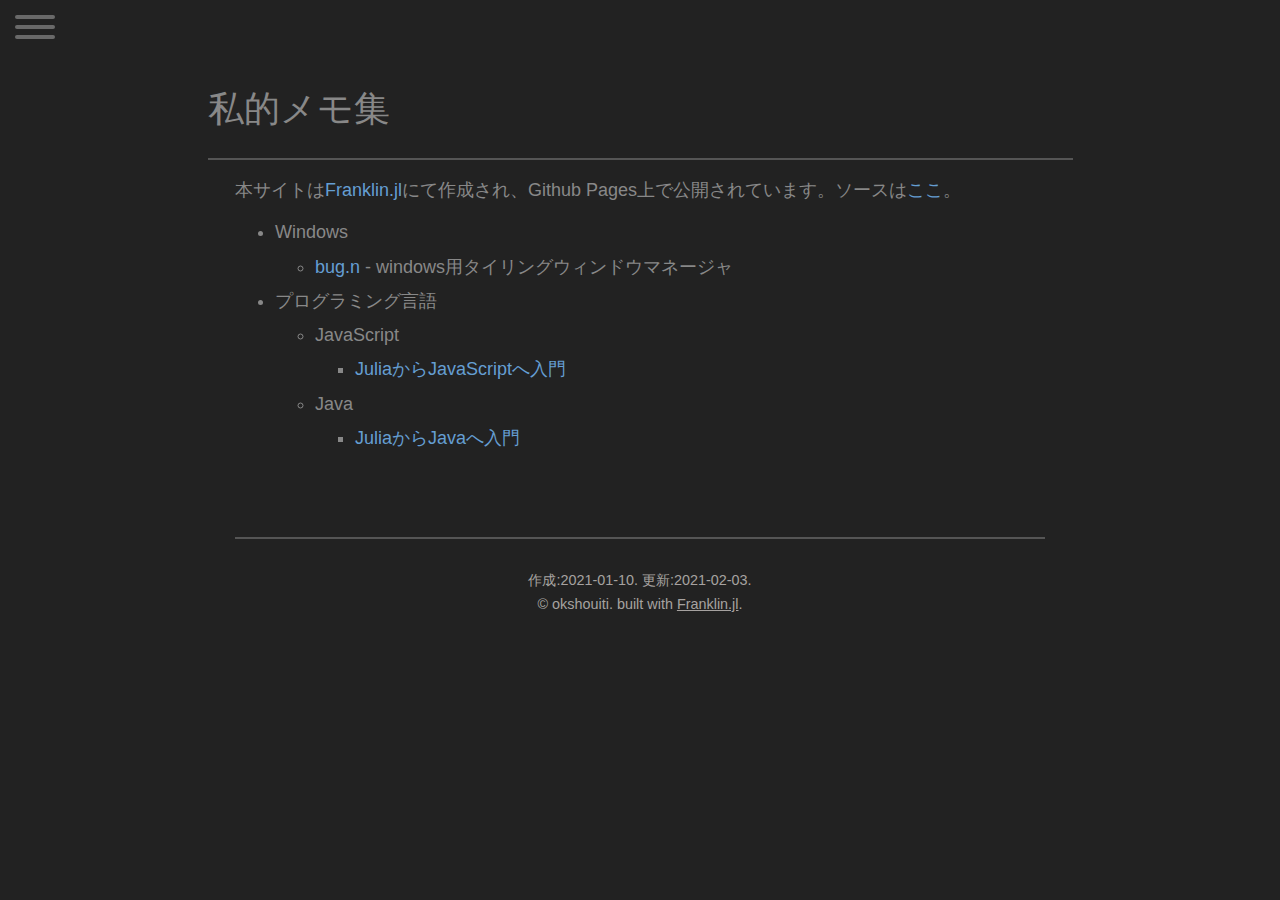
<file: index.html>
<!doctype html> <html lang=ja > <meta charset=UTF-8 > <meta name=viewport  content="width=device-width, initial-scale=1"> <link href="/css/franklin.css" rel=stylesheet > <link href="/css/vela.css" rel=stylesheet > <link href="/css/custom.css" rel=stylesheet > <script src="/libs/vela/jquery.min.js"></script> <link rel=icon  href="/assets/favicon.png"> <title>私的メモ集</title> <div class=main-nav  id=menu > <div class=flex-container > <span class=sidebar-brand > <h3 style='font-size: 25px'>memo</h3> </span> </div> <nav class=sidebar-nav > <ul class=metismenu  id=metismenu  > <li><a href="/index.html">Home</a> <li><a href="" class=has-arrow >windows</a> <ul> <li><a href="/windows/bug.n/">bug.n</a> </ul> <li><a href="" class=has-arrow >languages</a> <ul> <li><a href="" class=has-arrow >JavaScript</a> <ul class=children > <li><a href="/lang/javascript/julia2js/">JuliaからJavaScriptへ入門</a> </ul> <li><a href="" class=has-arrow >Java</a> <ul class=children > <li><a href="/lang/java/julia2java/">JuliaからJavaへ入門</a> </ul> </ul> </ul> </nav> </div> <main id=panel > <div class="toggle-button hamburger hamburger--spin"> <div class=hamburger-box > <div class=hamburger-inner ></div> </div> </div> <h1 class="page title">私的メモ集</h1> <hr> <div class=franklin-content ><p>本サイトは<a href="https://github.com/tlienart/Franklin.jl">Franklin.jl</a>にて作成され、Github Pages上で公開されています。ソースは<a href="https://github.com/okshouiti/memo">ここ</a>。</p> <ul> <li><p>Windows</p> <ul> <li><p><a href="/windows/bug.n/">bug.n</a> - windows用タイリングウィンドウマネージャ</p> </ul> <li><p>プログラミング言語</p> <ul> <li><p>JavaScript</p> <ul> <li><p><a href="/lang/javascript/julia2js/">JuliaからJavaScriptへ入門</a></p> </ul> <li><p>Java</p> <ul> <li><p><a href="/lang/java/julia2java/">JuliaからJavaへ入門</a></p> </ul> </ul> </ul> <div class=page-foot > <div class=copyright > <div>作成:2021-01-10. 更新:2021-02-03.</div> <div> &copy; okshouiti. built with <a href="https://github.com/tlienart/Franklin.jl">Franklin.jl</a>. </div> </div> </div> </div> </main> <script src="/libs/vela/metisMenu.min.js"></script> <script src="/libs/vela/slideout.min.js"></script>
</file>
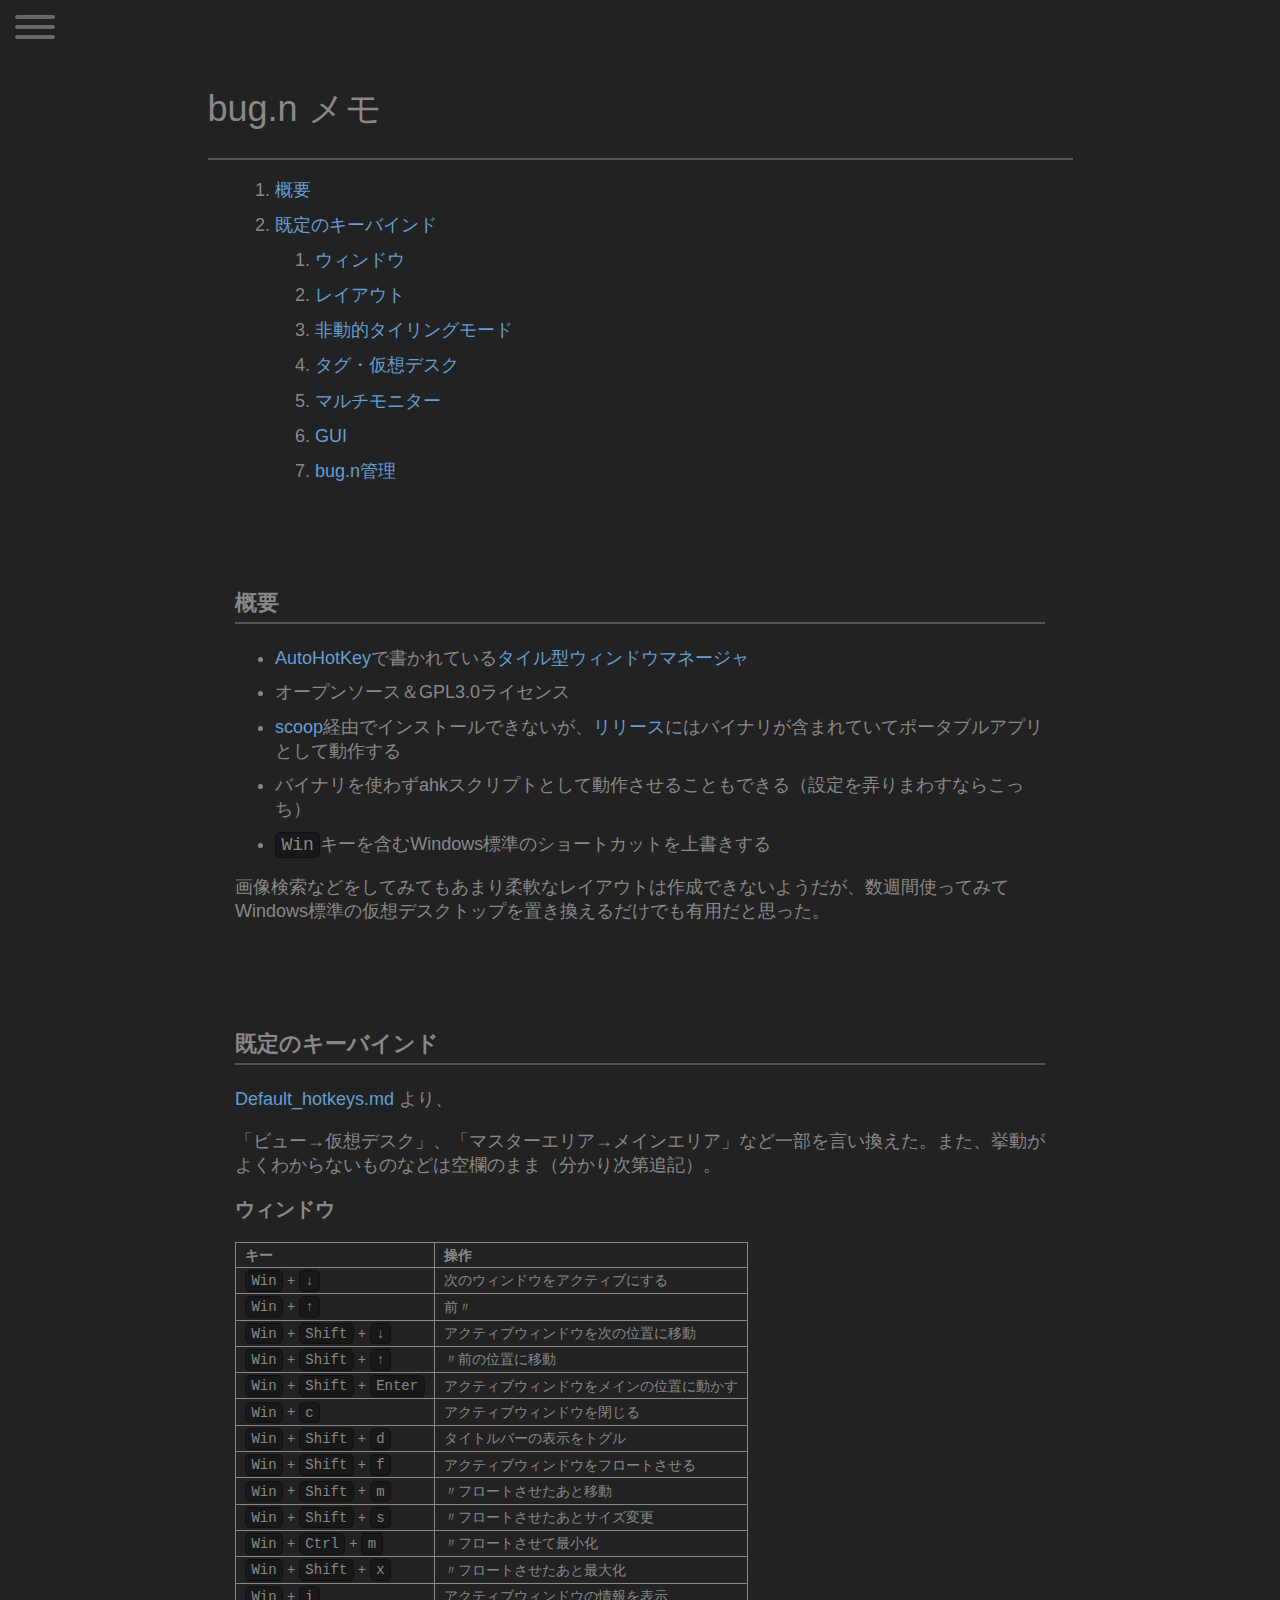
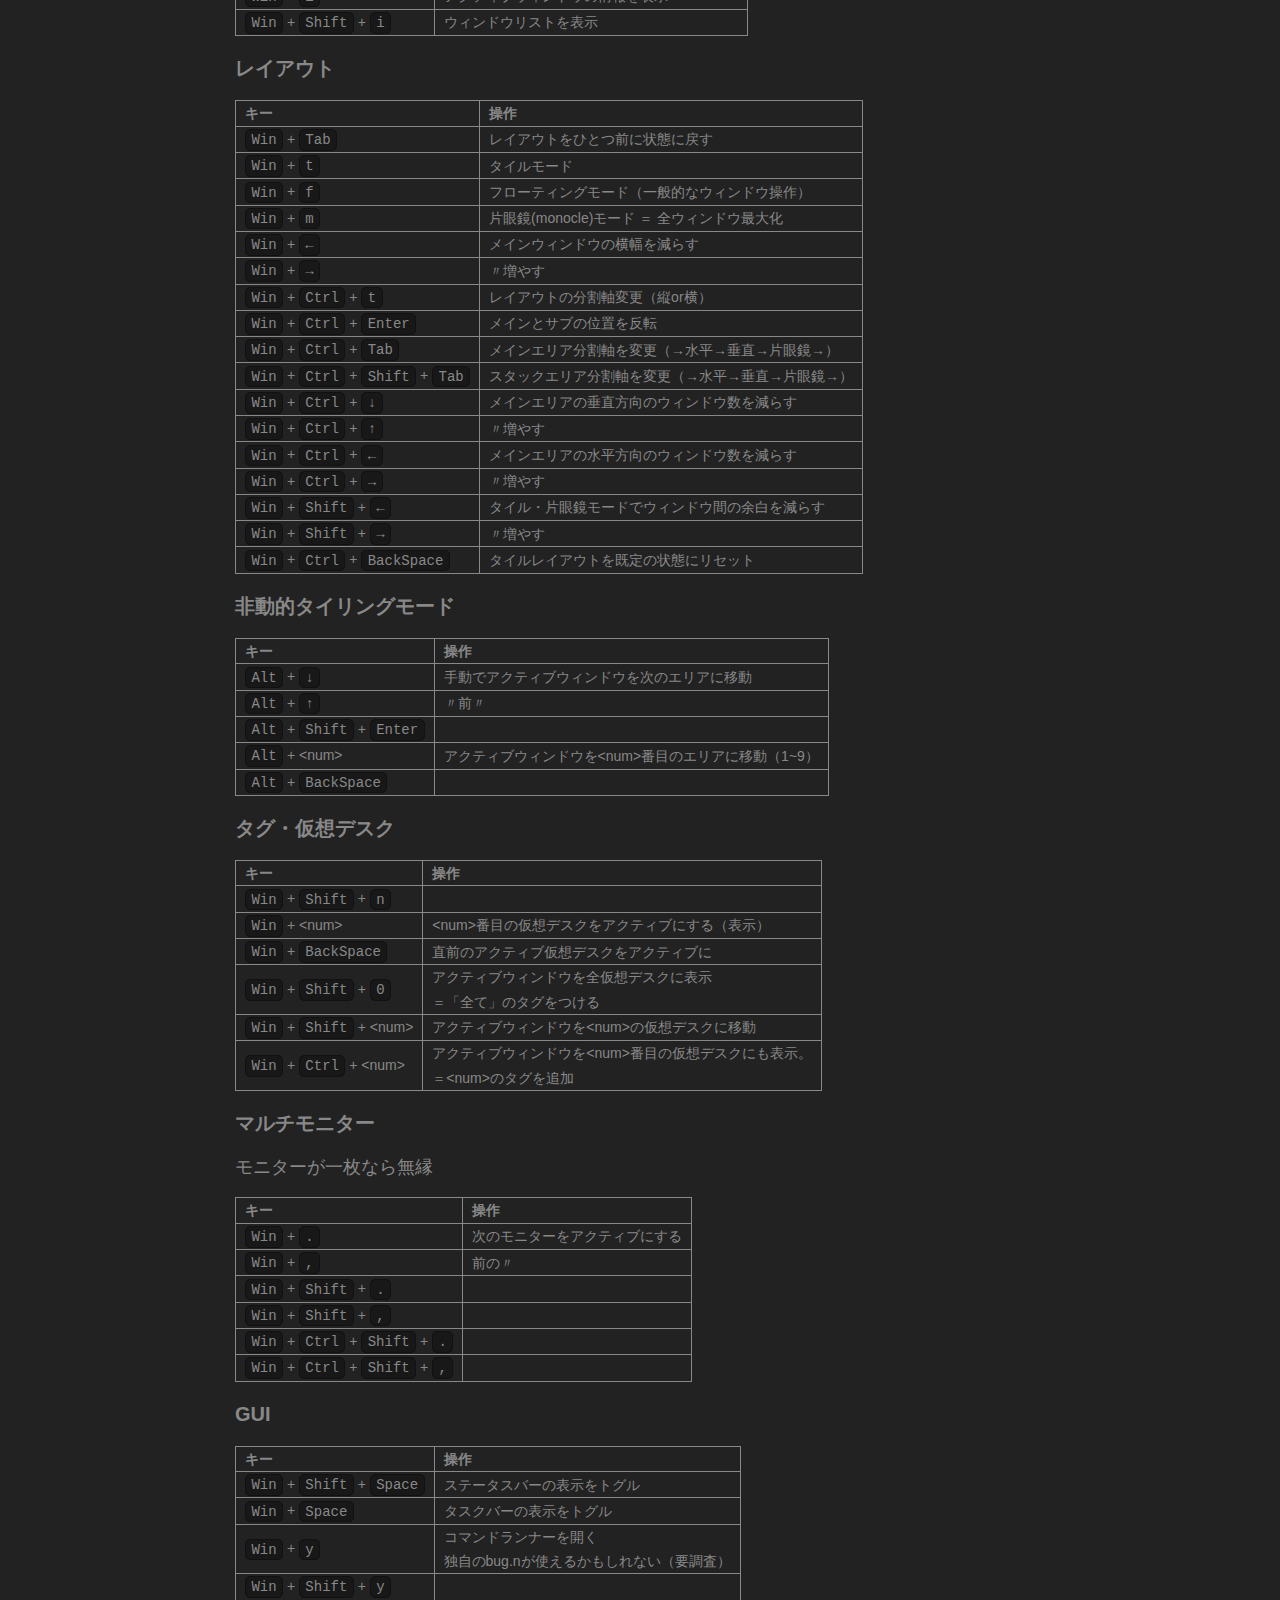
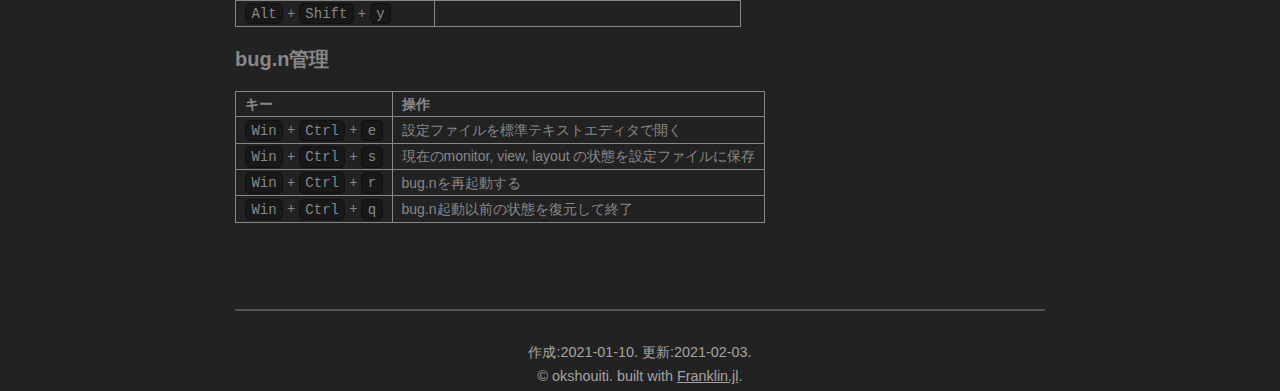
<file: windows/bug.n/index.html>
<!doctype html> <html lang=ja > <meta charset=UTF-8 > <meta name=viewport  content="width=device-width, initial-scale=1"> <link href="/css/franklin.css" rel=stylesheet > <link href="/css/vela.css" rel=stylesheet > <link href="/css/custom.css" rel=stylesheet > <script src="/libs/vela/jquery.min.js"></script> <link rel=icon  href="/assets/favicon.png"> <title>bug.n メモ</title> <div class=main-nav  id=menu > <div class=flex-container > <span class=sidebar-brand > <h3 style='font-size: 25px'>memo</h3> </span> </div> <nav class=sidebar-nav > <ul class=metismenu  id=metismenu  > <li><a href="/index.html">Home</a> <li><a href="" class=has-arrow >windows</a> <ul> <li><a href="/windows/bug.n/">bug.n</a> </ul> <li><a href="" class=has-arrow >languages</a> <ul> <li><a href="" class=has-arrow >JavaScript</a> <ul class=children > <li><a href="/lang/javascript/julia2js/">JuliaからJavaScriptへ入門</a> </ul> <li><a href="" class=has-arrow >Java</a> <ul class=children > <li><a href="/lang/java/julia2java/">JuliaからJavaへ入門</a> </ul> </ul> </ul> </nav> </div> <main id=panel > <div class="toggle-button hamburger hamburger--spin"> <div class=hamburger-box > <div class=hamburger-inner ></div> </div> </div> <h1 class="page title">bug.n メモ</h1> <hr> <div class=franklin-content ><div class=franklin-toc ><ol><li><a href="#概要">概要</a><li><a href="#既定のキーバインド">既定のキーバインド</a><ol><li><a href="#ウィンドウ">ウィンドウ</a><li><a href="#レイアウト">レイアウト</a><li><a href="#非動的タイリングモード">非動的タイリングモード</a><li><a href="#タグ仮想デスク">タグ・仮想デスク</a><li><a href="#マルチモニター">マルチモニター</a><li><a href="#gui">GUI</a><li><a href="#bugn管理">bug.n管理</a></ol></ol></div> <h2 id="概要"><a href="#概要">概要</a></h2> <ul> <li><p><a href="https://www.autohotkey.com">AutoHotKey</a>で書かれている<a href="https://ja.wikipedia.org/wiki/&#37;E3&#37;82&#37;BF&#37;E3&#37;82&#37;A4&#37;E3&#37;83&#37;AB&#37;E5&#37;9E&#37;8B&#37;E3&#37;82&#37;A6&#37;E3&#37;82&#37;A3&#37;E3&#37;83&#37;B3&#37;E3&#37;83&#37;89&#37;E3&#37;82&#37;A6&#37;E3&#37;83&#37;9E&#37;E3&#37;83&#37;8D&#37;E3&#37;83&#37;BC&#37;E3&#37;82&#37;B8&#37;E3&#37;83&#37;A3">タイル型ウィンドウマネージャ</a></p> <li><p>オープンソース＆GPL3.0ライセンス</p> <li><p><a href="https://scoop.sh">scoop</a>経由でインストールできないが、<a href="https://github.com/fuhsjr00/bug.n/releases/latest">リリース</a>にはバイナリが含まれていてポータブルアプリとして動作する</p> <li><p>バイナリを使わずahkスクリプトとして動作させることもできる（設定を弄りまわすならこっち）</p> <li><p><kbd> Win</kbd>キーを含むWindows標準のショートカットを上書きする</p> </ul> <p>画像検索などをしてみてもあまり柔軟なレイアウトは作成できないようだが、数週間使ってみてWindows標準の仮想デスクトップを置き換えるだけでも有用だと思った。</p> <h2 id="既定のキーバインド"><a href="#既定のキーバインド">既定のキーバインド</a></h2> <p><a href="https://github.com/fuhsjr00/bug.n/blob/master/doc/Default_hotkeys.md">Default_hotkeys.md</a> より、</p> <p>「ビュー→仮想デスク」、「マスターエリア→メインエリア」など一部を言い換えた。また、挙動がよくわからないものなどは空欄のまま（分かり次第追記）。</p> <h3 id="ウィンドウ"><a href="#ウィンドウ">ウィンドウ</a></h3> <table><tr><th align=right >キー<th align=right >操作<tr><td align=right ><kbd> Win</kbd> &#43; <kbd> ↓</kbd><td align=right >次のウィンドウをアクティブにする<tr><td align=right ><kbd> Win</kbd> &#43; <kbd> ↑</kbd><td align=right >前〃<tr><td align=right ><kbd> Win</kbd> &#43; <kbd> Shift</kbd> &#43; <kbd> ↓</kbd><td align=right >アクティブウィンドウを次の位置に移動<tr><td align=right ><kbd> Win</kbd> &#43; <kbd> Shift</kbd> &#43; <kbd> ↑</kbd><td align=right >〃前の位置に移動<tr><td align=right ><kbd> Win</kbd> &#43; <kbd> Shift</kbd> &#43; <kbd> Enter</kbd><td align=right >アクティブウィンドウをメインの位置に動かす<tr><td align=right ><kbd> Win</kbd> &#43; <kbd> c</kbd><td align=right >アクティブウィンドウを閉じる<tr><td align=right ><kbd> Win</kbd> &#43; <kbd> Shift</kbd> &#43; <kbd> d</kbd><td align=right >タイトルバーの表示をトグル<tr><td align=right ><kbd> Win</kbd> &#43; <kbd> Shift</kbd> &#43; <kbd> f</kbd><td align=right >アクティブウィンドウをフロートさせる<tr><td align=right ><kbd> Win</kbd> &#43; <kbd> Shift</kbd> &#43; <kbd> m</kbd><td align=right >〃フロートさせたあと移動<tr><td align=right ><kbd> Win</kbd> &#43; <kbd> Shift</kbd> &#43; <kbd> s</kbd><td align=right >〃フロートさせたあとサイズ変更<tr><td align=right ><kbd> Win</kbd> &#43; <kbd> Ctrl</kbd> &#43; <kbd> m</kbd><td align=right >〃フロートさせて最小化<tr><td align=right ><kbd> Win</kbd> &#43; <kbd> Shift</kbd> &#43; <kbd> x</kbd><td align=right >〃フロートさせたあと最大化<tr><td align=right ><kbd> Win</kbd> &#43; <kbd> i</kbd><td align=right >アクティブウィンドウの情報を表示<tr><td align=right ><kbd> Win</kbd> &#43; <kbd> Shift</kbd> &#43; <kbd> i</kbd><td align=right >ウィンドウリストを表示</table> <h3 id="レイアウト"><a href="#レイアウト">レイアウト</a></h3> <table><tr><th align=right >キー<th align=right >操作<tr><td align=right ><kbd> Win</kbd> &#43; <kbd> Tab</kbd><td align=right >レイアウトをひとつ前に状態に戻す<tr><td align=right ><kbd> Win</kbd> &#43; <kbd> t</kbd><td align=right >タイルモード<tr><td align=right ><kbd> Win</kbd> &#43; <kbd> f</kbd><td align=right >フローティングモード（一般的なウィンドウ操作）<tr><td align=right ><kbd> Win</kbd> &#43; <kbd> m</kbd><td align=right >片眼鏡&#40;monocle&#41;モード ＝ 全ウィンドウ最大化<tr><td align=right ><kbd> Win</kbd> &#43; <kbd> ←</kbd><td align=right >メインウィンドウの横幅を減らす<tr><td align=right ><kbd> Win</kbd> &#43; <kbd> →</kbd><td align=right >〃増やす<tr><td align=right ><kbd> Win</kbd> &#43; <kbd> Ctrl</kbd> &#43; <kbd> t</kbd><td align=right >レイアウトの分割軸変更（縦or横）<tr><td align=right ><kbd> Win</kbd> &#43; <kbd> Ctrl</kbd> &#43; <kbd> Enter</kbd><td align=right >メインとサブの位置を反転<tr><td align=right ><kbd> Win</kbd> &#43; <kbd> Ctrl</kbd> &#43; <kbd> Tab</kbd><td align=right >メインエリア分割軸を変更（→水平→垂直→片眼鏡→）<tr><td align=right ><kbd> Win</kbd> &#43; <kbd> Ctrl</kbd> &#43; <kbd> Shift</kbd> &#43; <kbd> Tab</kbd><td align=right >スタックエリア分割軸を変更（→水平→垂直→片眼鏡→）<tr><td align=right ><kbd> Win</kbd> &#43; <kbd> Ctrl</kbd> &#43; <kbd> ↓</kbd><td align=right >メインエリアの垂直方向のウィンドウ数を減らす<tr><td align=right ><kbd> Win</kbd> &#43; <kbd> Ctrl</kbd> &#43; <kbd> ↑</kbd><td align=right >〃増やす<tr><td align=right ><kbd> Win</kbd> &#43; <kbd> Ctrl</kbd> &#43; <kbd> ←</kbd><td align=right >メインエリアの水平方向のウィンドウ数を減らす<tr><td align=right ><kbd> Win</kbd> &#43; <kbd> Ctrl</kbd> &#43; <kbd> →</kbd><td align=right >〃増やす<tr><td align=right ><kbd> Win</kbd> &#43; <kbd> Shift</kbd> &#43; <kbd> ←</kbd><td align=right >タイル・片眼鏡モードでウィンドウ間の余白を減らす<tr><td align=right ><kbd> Win</kbd> &#43; <kbd> Shift</kbd> &#43; <kbd> →</kbd><td align=right >〃増やす<tr><td align=right ><kbd> Win</kbd> &#43; <kbd> Ctrl</kbd> &#43; <kbd> BackSpace</kbd><td align=right >タイルレイアウトを既定の状態にリセット</table> <h3 id="非動的タイリングモード"><a href="#非動的タイリングモード">非動的タイリングモード</a></h3> <table><tr><th align=right >キー<th align=right >操作<tr><td align=right ><kbd> Alt</kbd> &#43; <kbd> ↓</kbd><td align=right >手動でアクティブウィンドウを次のエリアに移動<tr><td align=right ><kbd> Alt</kbd> &#43; <kbd> ↑</kbd><td align=right >〃前〃<tr><td align=right ><kbd> Alt</kbd> &#43; <kbd> Shift</kbd> &#43; <kbd> Enter</kbd><td align=right ><tr><td align=right ><kbd> Alt</kbd> &#43; &lt;num&gt;<td align=right >アクティブウィンドウを&lt;num&gt;番目のエリアに移動（1~9）<tr><td align=right ><kbd> Alt</kbd> &#43; <kbd> BackSpace</kbd><td align=right ></table> <h3 id="タグ仮想デスク"><a href="#タグ仮想デスク">タグ・仮想デスク</a></h3> <table><tr><th align=right >キー<th align=right >操作<tr><td align=right ><kbd> Win</kbd> &#43; <kbd> Shift</kbd> &#43; <kbd> n</kbd><td align=right ><tr><td align=right ><kbd> Win</kbd> &#43; &lt;num&gt;<td align=right >&lt;num&gt;番目の仮想デスクをアクティブにする（表示）<tr><td align=right ><kbd> Win</kbd> &#43; <kbd> BackSpace</kbd><td align=right >直前のアクティブ仮想デスクをアクティブに<tr><td align=right ><kbd> Win</kbd> &#43; <kbd> Shift</kbd> &#43; <kbd> 0</kbd><td align=right >アクティブウィンドウを全仮想デスクに表示<br> ＝「全て」のタグをつける<tr><td align=right ><kbd> Win</kbd> &#43; <kbd> Shift</kbd> &#43; &lt;num&gt;<td align=right >アクティブウィンドウを&lt;num&gt;の仮想デスクに移動<tr><td align=right ><kbd> Win</kbd> &#43; <kbd> Ctrl</kbd> &#43; &lt;num&gt;<td align=right >アクティブウィンドウを&lt;num&gt;番目の仮想デスクにも表示。<br> ＝&lt;num&gt;のタグを追加</table> <h3 id="マルチモニター"><a href="#マルチモニター">マルチモニター</a></h3> <p>モニターが一枚なら無縁</p> <table><tr><th align=right >キー<th align=right >操作<tr><td align=right ><kbd> Win</kbd> &#43; <kbd> .</kbd><td align=right >次のモニターをアクティブにする<tr><td align=right ><kbd> Win</kbd> &#43; <kbd> ,</kbd><td align=right >前の〃<tr><td align=right ><kbd> Win</kbd> &#43; <kbd> Shift</kbd> &#43; <kbd> .</kbd><td align=right ><tr><td align=right ><kbd> Win</kbd> &#43; <kbd> Shift</kbd> &#43; <kbd> ,</kbd><td align=right ><tr><td align=right ><kbd> Win</kbd> &#43; <kbd> Ctrl</kbd> &#43; <kbd> Shift</kbd> &#43; <kbd> .</kbd><td align=right ><tr><td align=right ><kbd> Win</kbd> &#43; <kbd> Ctrl</kbd> &#43; <kbd> Shift</kbd> &#43; <kbd> ,</kbd><td align=right ></table> <h3 id=gui ><a href="#gui">GUI</a></h3> <table><tr><th align=right >キー<th align=right >操作<tr><td align=right ><kbd> Win</kbd> &#43; <kbd> Shift</kbd> &#43; <kbd> Space</kbd><td align=right >ステータスバーの表示をトグル<tr><td align=right ><kbd> Win</kbd> &#43; <kbd> Space</kbd><td align=right >タスクバーの表示をトグル<tr><td align=right ><kbd> Win</kbd> &#43; <kbd> y</kbd><td align=right >コマンドランナーを開く<br> 独自のbug.nが使えるかもしれない（要調査）<tr><td align=right ><kbd> Win</kbd> &#43; <kbd> Shift</kbd> &#43; <kbd> y</kbd><td align=right ><tr><td align=right ><kbd> Alt</kbd> &#43; <kbd> Shift</kbd> &#43; <kbd> y</kbd><td align=right ></table> <h3 id="bugn管理"><a href="#bugn管理">bug.n管理</a></h3> <table><tr><th align=right >キー<th align=right >操作<tr><td align=right ><kbd> Win</kbd> &#43; <kbd> Ctrl</kbd> &#43; <kbd> e</kbd><td align=right >設定ファイルを標準テキストエディタで開く<tr><td align=right ><kbd> Win</kbd> &#43; <kbd> Ctrl</kbd> &#43; <kbd> s</kbd><td align=right >現在のmonitor, view, layout の状態を設定ファイルに保存<tr><td align=right ><kbd> Win</kbd> &#43; <kbd> Ctrl</kbd> &#43; <kbd> r</kbd><td align=right >bug.nを再起動する<tr><td align=right ><kbd> Win</kbd> &#43; <kbd> Ctrl</kbd> &#43; <kbd> q</kbd><td align=right >bug.n起動以前の状態を復元して終了</table> <div class=page-foot > <div class=copyright > <div>作成:2021-01-10. 更新:2021-02-03.</div> <div> &copy; okshouiti. built with <a href="https://github.com/tlienart/Franklin.jl">Franklin.jl</a>. </div> </div> </div> </div> </main> <script src="/libs/vela/metisMenu.min.js"></script> <script src="/libs/vela/slideout.min.js"></script>
</file>
<file: css/franklin.css>
@charset "utf-8"; :root{--block-background:#f8f8f8;--small:14px;--normal:19px;--text-color:hsv(0,0%,20%)}html{font-family:Helvetica,Arial,sans-serif;font-size:var(--normal);color:var(--text-color)}.franklin-content .row{display:block}.franklin-content .left{float:left;margin-right:15px}.franklin-content .right{float:right}.franklin-content .container img{width:auto;padding-left:0;border-radius:10px}.franklin-content .footnote{position:relative;top:-0.5em;font-size:70%}.franklin-content .page-foot a{text-decoration:none;color:#a6a2a0;text-decoration:underline}.page-foot{font-size:80%;font-family:Arial,serif;color:#a6a2a0;text-align:center;margin-top:6em;border-top:1px solid lightgrey;padding-top:2em;margin-bottom:4em}.franklin-toc li{margin:.6rem 0}.franklin-content{position:relative;padding-left:12.5%;padding-right:12.5%;line-height:1.35em}@media (min-width:940px){.franklin-content{width:705px;margin-left:auto;margin-right:auto}}@media (max-width:480px){.franklin-content{padding-left:6%;padding-right:6%}}.franklin-content h1{font-size:24px}.franklin-content h2{font-size:22px}.franklin-content h3{font-size:20px}.franklin-content h1,h2,h3,h4,h5,h6{text-align:left}.franklin-content h1{padding-bottom:.5em;border-bottom:3px double lightgrey;margin-top:1.5em;margin-bottom:1em}.franklin-content h2{padding-bottom:.3em;border-bottom:1px solid lightgrey;margin-top:2em;margin-bottom:1em}.franklin-content h1 a{color:inherit}.franklin-content h1 a:hover{text-decoration:none}.franklin-content h2 a{color:inherit}.franklin-content h2 a:hover{text-decoration:none}.franklin-content h3 a{color:inherit}.franklin-content h3 a:hover{text-decoration:none}.franklin-content h4 a{color:inherit}.franklin-content h4 a:hover{text-decoration:none}.franklin-content h5 a{color:inherit}.franklin-content h5 a:hover{text-decoration:none}.franklin-content h6 a{color:inherit}.franklin-content h6 a:hover{text-decoration:none}.franklin-content table{margin-left:auto;margin-right:auto;border-collapse:collapse;text-align:center}.franklin-content th,td{font-size:var(--small);padding:10px;border:1px solid black}.franklin-content blockquote{background:var(--block-background);border-left:7px solid #a8a8a8;margin:1.5em 10px;padding:.5em 10px;font-style:italic}.franklin-content blockquote p{display:inline}.franklin-content li p{margin:10px 0}.franklin-content a{color:#004de6;text-decoration:none}.franklin-content a:hover{text-decoration:underline}.franklin-content .eqref a{color:green}.franklin-content .bibref a{color:green}.franklin-content sup{font-size:70%;vertical-align:super;line-height:0}.franklin-content table.fndef{margin:0;margin-bottom:10px}.franklin-content .fndef tr,td{padding:0;border:0;text-align:left}.franklin-content .fndef tr{border-left:2px solid lightgray}.franklin-content .fndef td.fndef-backref{vertical-align:top;font-size:70%;padding-left:5px}.franklin-content .fndef td.fndef-content{font-size:80%;padding-left:10px;width:100%}.franklin-content img{width:70%;text-align:center;padding-left:10%}.franklin-content .img-small img{width:50%;text-align:center;padding-left:20%}body{counter-reset:eqnum}.katex{font-size:1em !important}.katex-display .katex{display:inline-block;white-space:normal}.katex-display::after{counter-increment:eqnum;content:"(" counter(eqnum) ")";position:relative;float:right;padding-right:5px}code{background-color:var(--block-background);padding:.1em .2em;border-radius:2px;font-size:var(--small)}.hljs{font-size:var(--small);line-height:1.35em;border-radius:10px}.hljs-meta,.hljs-metas,.hljs-metap{font-weight:bold}.hljs-meta{color:#19b333}.hljs-metas{color:red}.hljs-metap{color:#3383e7}.franklin-content .colbox-blue{background-color:#eef3f5;padding-top:5px;padding-right:10px;padding-left:10px;padding-bottom:5px;margin-left:5px;margin-top:5px;margin-bottom:5px;border-radius:0 10px 10px 0;border-left:5px solid #4c9cf1}
</file>
<file: css/vela.css>
@charset "utf-8"; h1.page.title,hr{position relative padding-left:12.5%;padding-right:12.5%;line-height:1.35em}@media (min-width:940px){h1.page.title,hr{width:705px;margin-left:auto;margin-right:auto}}@media (max-width:480px){h1.page.title,hr{padding-left:6%;padding-right:6%}}nav{width:100%}.pure-button:focus,a:active,a:hover{outline:0}.pure-table,table{border-spacing:0;border-collapse:collapse}html{font-family:sans-serif;-ms-text-size-adjust:100%;-webkit-text-size-adjust:100%}body{margin:0}article,aside,details,figcaption,figure,footer,header,hgroup,main,menu,nav,section,summary{display:block}audio,canvas,progress,video{display:inline-block;vertical-align:baseline}audio:not([controls]){display:none;height:0}[hidden],template{display:none}a{background-color:transparent}abbr[title]{border-bottom:1px dotted}b,optgroup,strong{font-weight:700}dfn{font-style:italic}h1{font-size:2em;margin:.67em 0}mark{color:#000;background:#ff0}small{font-size:80%}sub,sup{font-size:75%;line-height:0;position:relative;vertical-align:baseline}sup{top:-0.5em}sub{bottom:-0.25em}img{border:0}svg:not(:root){overflow:hidden}figure{margin:1em 40px}hr{box-sizing:content-box;height:0}pre,textarea{overflow:auto}code,kbd,pre,samp{font-family:monospace,monospace;font-size:1em}button,input,optgroup,select,textarea{font:inherit;margin:0;color:inherit}.pure-button,input{line-height:normal}button{overflow:visible}button,select{text-transform:none}button,html input[type=button],input[type=reset],input[type=submit]{cursor:pointer;-webkit-appearance:button}button[disabled],html input[disabled]{cursor:default}button::-moz-focus-inner,input::-moz-focus-inner{padding:0;border:0}input[type=checkbox],input[type=radio]{box-sizing:border-box;padding:0}input[type=number]::-webkit-inner-spin-button,input[type=number]::-webkit-outer-spin-button{height:auto}input[type=search]{box-sizing:content-box;-webkit-appearance:textfield}.pure-button,.pure-form input:not([type]),.pure-menu{box-sizing:border-box}input[type=search]::-webkit-search-cancel-button,input[type=search]::-webkit-search-decoration{-webkit-appearance:none}fieldset{margin:0 2px;padding:.35em .625em .75em;border:1px solid silver}legend{padding:0}legend{border:0}.hidden,[hidden]{display:none !important}.pure-img{display:block;max-width:100%;height:auto}.pure-g{font-family:FreeSans,Arimo,'Droid Sans',Helvetica,Arial,sans-serif;display:flex;letter-spacing:-0.31em;text-rendering:optimizeSpeed;flex-flow:row wrap;align-content:flex-start}@media all and (-ms-high-contrast:none),(-ms-high-contrast:active){table .pure-g{display:block}}.opera-only:-o-prefocus,.pure-g{word-spacing:-0.43em}.pure-u,.pure-u-1,.pure-u-1-1,.pure-u-1-12,.pure-u-1-2,.pure-u-1-24,.pure-u-1-3,.pure-u-1-4,.pure-u-1-5,.pure-u-1-6,.pure-u-1-8,.pure-u-10-24,.pure-u-11-12,.pure-u-11-24,.pure-u-12-24,.pure-u-13-24,.pure-u-14-24,.pure-u-15-24,.pure-u-16-24,.pure-u-17-24,.pure-u-18-24,.pure-u-19-24,.pure-u-2-24,.pure-u-2-3,.pure-u-2-5,.pure-u-20-24,.pure-u-21-24,.pure-u-22-24,.pure-u-23-24,.pure-u-24-24,.pure-u-3-24,.pure-u-3-4,.pure-u-3-5,.pure-u-3-8,.pure-u-4-24,.pure-u-4-5,.pure-u-5-12,.pure-u-5-24,.pure-u-5-5,.pure-u-5-6,.pure-u-5-8,.pure-u-6-24,.pure-u-7-12,.pure-u-7-24,.pure-u-7-8,.pure-u-8-24,.pure-u-9-24{display:inline-block;zoom:1;vertical-align:top;letter-spacing:normal;word-spacing:normal;text-rendering:auto}.pure-g [class*=pure-u]{font-family:sans-serif}.pure-u-1-24{width:4.1667%}.pure-u-1-12,.pure-u-2-24{width:8.3333%}.pure-u-1-8,.pure-u-3-24{width:12.5%}.pure-u-1-6,.pure-u-4-24{width:16.6667%}.pure-u-1-5{width:20%}.pure-u-5-24{width:20.8333%}.pure-u-1-4,.pure-u-6-24{width:25%}.pure-u-7-24{width:29.1667%}.pure-u-1-3,.pure-u-8-24{width:33.3333%}.pure-u-3-8,.pure-u-9-24{width:37.5%}.pure-u-2-5{width:40%}.pure-u-10-24,.pure-u-5-12{width:41.6667%}.pure-u-11-24{width:45.8333%}.pure-u-1-2,.pure-u-12-24{width:50%}.pure-u-13-24{width:54.1667%}.pure-u-14-24,.pure-u-7-12{width:58.3333%}.pure-u-3-5{width:60%}.pure-u-15-24,.pure-u-5-8{width:62.5%}.pure-u-16-24,.pure-u-2-3{width:66.6667%}.pure-u-17-24{width:70.8333%}.pure-u-18-24,.pure-u-3-4{width:75%}.pure-u-19-24{width:79.1667%}.pure-u-4-5{width:80%}.pure-u-20-24,.pure-u-5-6{width:83.3333%}.pure-u-21-24,.pure-u-7-8{width:87.5%}.pure-u-11-12,.pure-u-22-24{width:91.6667%}.pure-u-23-24{width:95.8333%}.pure-u-1,.pure-u-1-1,.pure-u-24-24,.pure-u-5-5{width:100%}.pure-button{display:inline-block;zoom:1;cursor:pointer;-webkit-user-select:none;-moz-user-select:none;-ms-user-select:none;user-select:none;text-align:center;vertical-align:middle;white-space:nowrap;-webkit-user-drag:none}.pure-button::-moz-focus-inner{padding:0;border:0}.pure-button-group{letter-spacing:-0.31em;text-rendering:optimizeSpeed}.opera-only:-o-prefocus,.pure-button-group{word-spacing:-0.43em}.pure-button{font-family:inherit;font-size:100%;padding:.5em 1em;text-decoration:none;color:#444;color:rgba(0,0,0,0.8);border:1px solid #999;border:transparent;border-radius:2px;background-color:#e6e6e6}.pure-button-hover,.pure-button:focus,.pure-button:hover{background-image:linear-gradient(transparent,rgba(0,0,0,0.05) 40%,rgba(0,0,0,0.1))}.pure-button-active,.pure-button:active{box-shadow:0 0 0 1px rgba(0,0,0,0.15) inset,0 0 6px rgba(0,0,0,0.2) inset}.pure-button-disabled,.pure-button-disabled:active,.pure-button-disabled:focus,.pure-button-disabled:hover,.pure-button[disabled]{cursor:not-allowed;pointer-events:none;opacity:.4;border:0;background-image:none;box-shadow:none}.pure-button-hidden{display:none}.pure-button-primary,.pure-button-selected,a.pure-button-primary,a.pure-button-selected{color:#fff;background-color:#0078e7}.pure-button-group .pure-button{margin:0;vertical-align:top;letter-spacing:normal;word-spacing:normal;border-right:1px solid #111;border-right:1px solid rgba(0,0,0,0.2);border-radius:0;text-rendering:auto}.pure-button-group .pure-button:first-child{border-top-left-radius:2px;border-bottom-left-radius:2px}.pure-button-group .pure-button:last-child{border-right:none;border-top-right-radius:2px;border-bottom-right-radius:2px}.pure-form input[type=color],.pure-form input[type=date],.pure-form input[type=datetime-local],.pure-form input[type=datetime],.pure-form input[type=email],.pure-form input[type=month],.pure-form input[type=number],.pure-form input[type=password],.pure-form input[type=search],.pure-form input[type=tel],.pure-form input[type=text],.pure-form input[type=time],.pure-form input[type=url],.pure-form input[type=week],.pure-form select,.pure-form textarea{display:inline-block;box-sizing:border-box;padding:.5em .6em;vertical-align:middle;border:1px solid #ccc;border-radius:4px;box-shadow:inset 0 1px 3px #ddd}.pure-form input:not([type]){display:inline-block;padding:.5em .6em;border:1px solid #ccc;border-radius:4px;box-shadow:inset 0 1px 3px #ddd}.pure-form input[type=color]{padding:.2em .5em}.pure-form input:not([type]):focus,.pure-form input[type=color]:focus,.pure-form input[type=date]:focus,.pure-form input[type=datetime-local]:focus,.pure-form input[type=datetime]:focus,.pure-form input[type=email]:focus,.pure-form input[type=month]:focus,.pure-form input[type=number]:focus,.pure-form input[type=password]:focus,.pure-form input[type=search]:focus,.pure-form input[type=tel]:focus,.pure-form input[type=text]:focus,.pure-form input[type=time]:focus,.pure-form input[type=url]:focus,.pure-form input[type=week]:focus,.pure-form select:focus,.pure-form textarea:focus{border-color:#129fea;outline:0}.pure-form input[type=checkbox]:focus,.pure-form input[type=file]:focus,.pure-form input[type=radio]:focus{outline:#129fea auto 1px}.pure-form .pure-checkbox,.pure-form .pure-radio{display:block;margin:.5em 0}.pure-form input:not([type])[disabled],.pure-form input[type=color][disabled],.pure-form input[type=date][disabled],.pure-form input[type=datetime-local][disabled],.pure-form input[type=datetime][disabled],.pure-form input[type=email][disabled],.pure-form input[type=month][disabled],.pure-form input[type=number][disabled],.pure-form input[type=password][disabled],.pure-form input[type=search][disabled],.pure-form input[type=tel][disabled],.pure-form input[type=text][disabled],.pure-form input[type=time][disabled],.pure-form input[type=url][disabled],.pure-form input[type=week][disabled],.pure-form select[disabled],.pure-form textarea[disabled]{cursor:not-allowed;color:#cad2d3;background-color:#eaeded}.pure-form input[readonly],.pure-form select[readonly],.pure-form textarea[readonly]{color:#777;border-color:#ccc;background-color:#eee}.pure-form input:focus:invalid,.pure-form select:focus:invalid,.pure-form textarea:focus:invalid{color:#b94a48;border-color:#e9322d}.pure-form input[type=checkbox]:focus:invalid:focus,.pure-form input[type=file]:focus:invalid:focus,.pure-form input[type=radio]:focus:invalid:focus{outline-color:#e9322d}.pure-form select{height:2.25em;border:1px solid #ccc;background-color:#fff}.pure-form select[multiple]{height:auto}.pure-form label{margin:.5em 0 .2em}.pure-form fieldset{margin:0;padding:.35em 0 .75em;border:0}.pure-form legend{display:block;width:100%;margin-bottom:.3em;padding:.3em 0;color:#333;border-bottom:1px solid #e5e5e5}.pure-form-stacked input:not([type]),.pure-form-stacked input[type=color],.pure-form-stacked input[type=date],.pure-form-stacked input[type=datetime-local],.pure-form-stacked input[type=datetime],.pure-form-stacked input[type=email],.pure-form-stacked input[type=file],.pure-form-stacked input[type=month],.pure-form-stacked input[type=number],.pure-form-stacked input[type=password],.pure-form-stacked input[type=search],.pure-form-stacked input[type=tel],.pure-form-stacked input[type=text],.pure-form-stacked input[type=time],.pure-form-stacked input[type=url],.pure-form-stacked input[type=week],.pure-form-stacked label,.pure-form-stacked select,.pure-form-stacked textarea{display:block;margin:.25em 0}.pure-form-aligned .pure-help-inline,.pure-form-aligned input,.pure-form-aligned select,.pure-form-aligned textarea,.pure-form-message-inline{display:inline-block;vertical-align:middle}.pure-form-aligned textarea{vertical-align:top}.pure-form-aligned .pure-control-group{margin-bottom:.5em}.pure-form-aligned .pure-control-group label{display:inline-block;width:10em;margin:0 1em 0 0;text-align:right;vertical-align:middle}.pure-form-aligned .pure-controls{margin:1.5em 0 0 11em}.pure-form .pure-input-rounded,.pure-form input.pure-input-rounded{padding:.5em 1em;border-radius:2em}.pure-form .pure-group fieldset{margin-bottom:10px}.pure-form .pure-group input,.pure-form .pure-group textarea{position:relative;top:-1px;display:block;margin:0 0 -1px;padding:10px;border-radius:0}.pure-form .pure-group input:focus,.pure-form .pure-group textarea:focus{z-index:3}.pure-form .pure-group input:first-child,.pure-form .pure-group textarea:first-child{top:1px;margin:0;border-radius:4px 4px 0 0}.pure-form .pure-group input:first-child:last-child,.pure-form .pure-group textarea:first-child:last-child{top:1px;margin:0;border-radius:4px}.pure-form .pure-group input:last-child,.pure-form .pure-group textarea:last-child{top:-2px;margin:0;border-radius:0 0 4px 4px}.pure-form .pure-group button{margin:.35em 0}.pure-form .pure-input-1{width:100%}.pure-form .pure-input-3-4{width:75%}.pure-form .pure-input-2-3{width:66%}.pure-form .pure-input-1-2{width:50%}.pure-form .pure-input-1-3{width:33%}.pure-form .pure-input-1-4{width:25%}.pure-form .pure-help-inline,.pure-form-message-inline{font-size:.875em;display:inline-block;padding-left:.3em;vertical-align:middle;color:#666}.pure-form-message{font-size:.875em;display:block;color:#666}@media only screen and (max-width:480px){.pure-form button[type=submit]{margin:.7em 0 0}.pure-form input:not([type]),.pure-form input[type=color],.pure-form input[type=date],.pure-form input[type=datetime-local],.pure-form input[type=datetime],.pure-form input[type=email],.pure-form input[type=month],.pure-form input[type=number],.pure-form input[type=password],.pure-form input[type=search],.pure-form input[type=tel],.pure-form input[type=text],.pure-form input[type=time],.pure-form input[type=url],.pure-form input[type=week],.pure-form label{display:block;margin-bottom:.3em}.pure-group input:not([type]),.pure-group input[type=color],.pure-group input[type=date],.pure-group input[type=datetime-local],.pure-group input[type=datetime],.pure-group input[type=email],.pure-group input[type=month],.pure-group input[type=number],.pure-group input[type=password],.pure-group input[type=search],.pure-group input[type=tel],.pure-group input[type=text],.pure-group input[type=time],.pure-group input[type=url],.pure-group input[type=week]{margin-bottom:0}.pure-form-aligned .pure-control-group label{display:block;width:100%;margin-bottom:.3em;text-align:left}.pure-form-aligned .pure-controls{margin:1.5em 0 0}.pure-form .pure-help-inline,.pure-form-message,.pure-form-message-inline{font-size:.75em;display:block;padding:.2em 0 .8em}}.pure-menu-fixed{position:fixed;z-index:3;top:0;left:0}.pure-menu-item,.pure-menu-list{position:relative}.pure-menu-list{margin:0;padding:0;list-style:none}.pure-menu-item{height:100%;margin:0;padding:0}.pure-menu-heading,.pure-menu-link{display:block;white-space:nowrap;text-decoration:none}.pure-menu-horizontal{width:100%;white-space:nowrap}.pure-menu-horizontal .pure-menu-list{display:inline-block}.pure-menu-horizontal .pure-menu-heading,.pure-menu-horizontal .pure-menu-item,.pure-menu-horizontal .pure-menu-separator{display:inline-block;zoom:1;vertical-align:middle}.pure-menu-item .pure-menu-item{display:block}.pure-menu-children{position:absolute;z-index:3;top:0;left:100%;display:none;margin:0;padding:0}.pure-menu-horizontal .pure-menu-children{top:auto;left:0;width:inherit}.pure-menu-active>.pure-menu-children,.pure-menu-allow-hover:hover>.pure-menu-children{position:absolute;display:block}.pure-menu-has-children>.pure-menu-link::after{font-size:small;padding-left:.5em;content:'\25B8'}.pure-menu-horizontal .pure-menu-has-children>.pure-menu-link::after{content:'\25BE'}.pure-menu-scrollable{overflow-x:hidden;overflow-y:scroll}.pure-menu-scrollable .pure-menu-list{display:block}.pure-menu-horizontal.pure-menu-scrollable .pure-menu-list{display:inline-block}.pure-menu-horizontal.pure-menu-scrollable{overflow-x:auto;overflow-y:hidden;padding:.5em 0;white-space:nowrap;-ms-overflow-style:none;-webkit-overflow-scrolling:touch}.pure-menu-horizontal.pure-menu-scrollable::-webkit-scrollbar{display:none}.pure-menu-horizontal .pure-menu-children .pure-menu-separator,.pure-menu-separator{height:1px;margin:.3em 0;background-color:#ccc}.pure-menu-horizontal .pure-menu-separator{width:1px;height:1.3em;margin:0 .3em}.pure-menu-horizontal .pure-menu-children .pure-menu-separator{display:block;width:auto}.pure-menu-heading{text-transform:uppercase;color:#565d64}.pure-menu-link{color:#777}.pure-menu-children{background-color:#fff}.pure-menu-disabled,.pure-menu-heading,.pure-menu-link{padding:.5em 1em}.pure-menu-disabled{opacity:.5}.pure-menu-disabled .pure-menu-link:hover{background-color:transparent}.pure-menu-active>.pure-menu-link,.pure-menu-link:focus,.pure-menu-link:hover{background-color:#eee}.pure-menu-selected .pure-menu-link,.pure-menu-selected .pure-menu-link:visited{color:#000}.pure-table{empty-cells:show;border:1px solid #cbcbcb}.pure-table caption{font:italic 85%/1 arial,sans-serif;padding:1em 0;text-align:center;color:#000}.pure-table td,.pure-table th{font-size:inherit;overflow:visible;margin:0;padding:.5em 1em;border-width:0 0 0 1px;border-left:1px solid #cbcbcb}.pure-table td:first-child,.pure-table th:first-child{border-left-width:0}.pure-table thead{text-align:left;vertical-align:bottom;color:#000;background-color:#e0e0e0}.pure-table td{background-color:transparent}.pure-table-odd td,.pure-table-striped tr:nth-child(2n-1) td{background-color:#f2f2f2}.pure-table-bordered td{border-bottom:1px solid #cbcbcb}.pure-table-bordered tbody>tr:last-child>td{border-bottom-width:0}.pure-table-horizontal td,.pure-table-horizontal th{border-width:0 0 1px;border-bottom:1px solid #cbcbcb}.pure-table-horizontal tbody>tr:last-child>td{border-bottom-width:0}.metismenu .arrow{line-height:1.42857;float:right}[dir=rtl] .metismenu .arrow{float:left}.metismenu .glyphicon.arrow::before{content:'\e079'}.metismenu .active>a>.glyphicon.arrow::before{content:'\e114'}.metismenu .fa.arrow::before{content:'\f104'}.metismenu .active>a>.fa.arrow::before{content:'\f107'}.metismenu .ion.arrow::before{content:'\f3d2'}.metismenu .active>a>.ion.arrow::before{content:'\f3d0'}.metismenu .plus-times{float:right}[dir=rtl] .metismenu .plus-times{float:left}.metismenu .fa.plus-times::before{content:'\f067'}.metismenu .active>a>.fa.plus-times{-webkit-transform:rotate(45deg);transform:rotate(45deg)}.metismenu .plus-minus{float:right}[dir=rtl] .metismenu .plus-minus{float:left}.metismenu .fa.plus-minus::before{content:'\f067'}.metismenu .active>a>.fa.plus-minus::before{content:'\f068'}.metismenu .collapse{display:none}.metismenu .collapse.in{display:block}.metismenu .collapsing{position:relative;overflow:hidden;height:0;transition-timing-function:ease;transition-duration:.35s;transition-property:height,visibility}.metismenu .has-arrow{position:relative}.metismenu .has-arrow::after{position:absolute;top:50%;right:1em;width:.5em;height:.5em;content:'';transition:all .3s ease-out;-webkit-transform:rotate(-45deg) translateY(-50%);transform:rotate(-45deg) translateY(-50%);-webkit-transform-origin:top;transform-origin:top;border-width:1px 0 0 1px;border-style:solid;border-color:initial}[dir=rtl] .metismenu .has-arrow::after{right:auto;left:1em;-webkit-transform:rotate(135deg) translateY(-50%);transform:rotate(135deg) translateY(-50%)}.metismenu .active>.has-arrow::after,.metismenu .has-arrow[aria-expanded=true]::after{-webkit-transform:rotate(-135deg) translateY(-50%);transform:rotate(-135deg) translateY(-50%)}[dir=rtl] .metismenu .active>.has-arrow::after,[dir=rtl] .metismenu .has-arrow[aria-expanded=true]::after{-webkit-transform:rotate(225deg) translateY(-50%);transform:rotate(225deg) translateY(-50%)}.sidebar-nav{background:#1f1f1f}.sidebar-nav ul{margin:0;padding:0;list-style:none;background-color:#1f1f1f}.sidebar-nav .metismenu{display:flex;flex-direction:column}.sidebar-nav .metismenu li{position:relative;display:flex;flex-direction:column}.sidebar-nav .metismenu a{position:relative;display:block;padding:13px 15px;transition:all .2s ease-in-out;color:#adb5bd;outline-width:0}.sidebar-nav .metismenu ul>li{padding-left:1px;border-left:3px solid #2579c7c2;background:rgba(255,255,255,0.05)}.sidebar-nav .metismenu ul ul{background:rgba(255,255,255,0.02)}.sidebar-nav .metismenu .metismenu a:focus,.sidebar-nav .metismenu a:active,.sidebar-nav .metismenu a:hover{text-decoration:none;color:#f8f9fa;background:#2579c7c2}.sidebar-nav .metismenu a[aria-expanded=true]{background-color:#2579c7c2}.sidebar-brand{line-height:20px;display:flex;width:100%;height:65px;color:#fff;justify-content:center;align-content:center;align-items:center}.sidebar-brand h3{font-weight:400}.slideout-menu{position:fixed;z-index:0;top:0;bottom:0;display:none;overflow-y:auto;width:300px;min-height:100vh;-webkit-overflow-scrolling:touch}.slideout-menu-left{left:0}.slideout-menu-right{right:0}.slideout-panel{position:relative;z-index:1;min-height:100vh;background-color:#fff}.slideout-open,.slideout-open .slideout-panel,.slideout-open body{overflow:hidden}.slideout-open .slideout-menu{display:block}#menu{background-color:#1f1f1f}.panel::before{display:block;content:'';transition:background-color .5s ease-in-out;background-color:rgba(0,0,0,0)}.panel-open::before{position:absolute;z-index:99;top:0;bottom:0;width:100%;background-color:rgba(0,0,0,0.5)}.hamburger{font:inherit;display:inline-block;overflow:visible;margin:0;padding:15px 15px;cursor:pointer;transition-timing-function:linear;transition-duration:.15s;transition-property:opacity,-webkit-filter;transition-property:opacity,filter;transition-property:opacity,filter,-webkit-filter;text-transform:none;color:inherit;border:0;background-color:transparent}.hamburger:hover{opacity:.7}.hamburger-box{position:relative;display:inline-block;width:40px;height:24px}.hamburger-inner{top:50%;display:block;margin-top:-2px}.hamburger-inner,.hamburger-inner::after,.hamburger-inner::before{position:absolute;width:40px;height:4px;transition-timing-function:ease;transition-duration:.15s;transition-property:-webkit-transform;transition-property:transform;transition-property:transform,-webkit-transform;border-radius:4px;background-color:#000}.hamburger-inner::after,.hamburger-inner::before{display:block;content:''}.hamburger-inner::before{top:-10px}.hamburger-inner::after{bottom:-10px}.hamburger--3dx .hamburger-box{-webkit-perspective:80px;perspective:80px}.hamburger--3dx .hamburger-inner{transition:background-color 0 .1s cubic-bezier(0.645,0.045,0.355,1),-webkit-transform .15s cubic-bezier(0.645,0.045,0.355,1);transition:transform .15s cubic-bezier(0.645,0.045,0.355,1),background-color 0 .1s cubic-bezier(0.645,0.045,0.355,1);transition:transform .15s cubic-bezier(0.645,0.045,0.355,1),background-color 0 .1s cubic-bezier(0.645,0.045,0.355,1),-webkit-transform .15s cubic-bezier(0.645,0.045,0.355,1)}.hamburger--3dx .hamburger-inner::after,.hamburger--3dx .hamburger-inner::before{transition:-webkit-transform 0 .1s cubic-bezier(0.645,0.045,0.355,1);transition:transform 0 .1s cubic-bezier(0.645,0.045,0.355,1);transition:transform 0 .1s cubic-bezier(0.645,0.045,0.355,1),-webkit-transform 0 .1s cubic-bezier(0.645,0.045,0.355,1)}.hamburger--3dx.is-active .hamburger-inner{-webkit-transform:rotateY(180deg);transform:rotateY(180deg);background-color:transparent}.hamburger--3dx.is-active .hamburger-inner::before{-webkit-transform:translate3d(0,10px,0) rotate(45deg);transform:translate3d(0,10px,0) rotate(45deg)}.hamburger--3dx.is-active .hamburger-inner::after{-webkit-transform:translate3d(0,-10px,0) rotate(-45deg);transform:translate3d(0,-10px,0) rotate(-45deg)}.hamburger--3dx-r .hamburger-box{-webkit-perspective:80px;perspective:80px}.hamburger--3dx-r .hamburger-inner{transition:background-color 0 .1s cubic-bezier(0.645,0.045,0.355,1),-webkit-transform .15s cubic-bezier(0.645,0.045,0.355,1);transition:transform .15s cubic-bezier(0.645,0.045,0.355,1),background-color 0 .1s cubic-bezier(0.645,0.045,0.355,1);transition:transform .15s cubic-bezier(0.645,0.045,0.355,1),background-color 0 .1s cubic-bezier(0.645,0.045,0.355,1),-webkit-transform .15s cubic-bezier(0.645,0.045,0.355,1)}.hamburger--3dx-r .hamburger-inner::after,.hamburger--3dx-r .hamburger-inner::before{transition:-webkit-transform 0 .1s cubic-bezier(0.645,0.045,0.355,1);transition:transform 0 .1s cubic-bezier(0.645,0.045,0.355,1);transition:transform 0 .1s cubic-bezier(0.645,0.045,0.355,1),-webkit-transform 0 .1s cubic-bezier(0.645,0.045,0.355,1)}.hamburger--3dx-r.is-active .hamburger-inner{-webkit-transform:rotateY(-180deg);transform:rotateY(-180deg);background-color:transparent}.hamburger--3dx-r.is-active .hamburger-inner::before{-webkit-transform:translate3d(0,10px,0) rotate(45deg);transform:translate3d(0,10px,0) rotate(45deg)}.hamburger--3dx-r.is-active .hamburger-inner::after{-webkit-transform:translate3d(0,-10px,0) rotate(-45deg);transform:translate3d(0,-10px,0) rotate(-45deg)}.hamburger--3dy .hamburger-box{-webkit-perspective:80px;perspective:80px}.hamburger--3dy .hamburger-inner{transition:background-color 0 .1s cubic-bezier(0.645,0.045,0.355,1),-webkit-transform .15s cubic-bezier(0.645,0.045,0.355,1);transition:transform .15s cubic-bezier(0.645,0.045,0.355,1),background-color 0 .1s cubic-bezier(0.645,0.045,0.355,1);transition:transform .15s cubic-bezier(0.645,0.045,0.355,1),background-color 0 .1s cubic-bezier(0.645,0.045,0.355,1),-webkit-transform .15s cubic-bezier(0.645,0.045,0.355,1)}.hamburger--3dy .hamburger-inner::after,.hamburger--3dy .hamburger-inner::before{transition:-webkit-transform 0 .1s cubic-bezier(0.645,0.045,0.355,1);transition:transform 0 .1s cubic-bezier(0.645,0.045,0.355,1);transition:transform 0 .1s cubic-bezier(0.645,0.045,0.355,1),-webkit-transform 0 .1s cubic-bezier(0.645,0.045,0.355,1)}.hamburger--3dy.is-active .hamburger-inner{-webkit-transform:rotateX(-180deg);transform:rotateX(-180deg);background-color:transparent}.hamburger--3dy.is-active .hamburger-inner::before{-webkit-transform:translate3d(0,10px,0) rotate(45deg);transform:translate3d(0,10px,0) rotate(45deg)}.hamburger--3dy.is-active .hamburger-inner::after{-webkit-transform:translate3d(0,-10px,0) rotate(-45deg);transform:translate3d(0,-10px,0) rotate(-45deg)}.hamburger--3dy-r .hamburger-box{-webkit-perspective:80px;perspective:80px}.hamburger--3dy-r .hamburger-inner{transition:background-color 0 .1s cubic-bezier(0.645,0.045,0.355,1),-webkit-transform .15s cubic-bezier(0.645,0.045,0.355,1);transition:transform .15s cubic-bezier(0.645,0.045,0.355,1),background-color 0 .1s cubic-bezier(0.645,0.045,0.355,1);transition:transform .15s cubic-bezier(0.645,0.045,0.355,1),background-color 0 .1s cubic-bezier(0.645,0.045,0.355,1),-webkit-transform .15s cubic-bezier(0.645,0.045,0.355,1)}.hamburger--3dy-r .hamburger-inner::after,.hamburger--3dy-r .hamburger-inner::before{transition:-webkit-transform 0 .1s cubic-bezier(0.645,0.045,0.355,1);transition:transform 0 .1s cubic-bezier(0.645,0.045,0.355,1);transition:transform 0 .1s cubic-bezier(0.645,0.045,0.355,1),-webkit-transform 0 .1s cubic-bezier(0.645,0.045,0.355,1)}.hamburger--3dy-r.is-active .hamburger-inner{-webkit-transform:rotateX(180deg);transform:rotateX(180deg);background-color:transparent}.hamburger--3dy-r.is-active .hamburger-inner::before{-webkit-transform:translate3d(0,10px,0) rotate(45deg);transform:translate3d(0,10px,0) rotate(45deg)}.hamburger--3dy-r.is-active .hamburger-inner::after{-webkit-transform:translate3d(0,-10px,0) rotate(-45deg);transform:translate3d(0,-10px,0) rotate(-45deg)}.hamburger--3dxy .hamburger-box{-webkit-perspective:80px;perspective:80px}.hamburger--3dxy .hamburger-inner{transition:background-color 0 .1s cubic-bezier(0.645,0.045,0.355,1),-webkit-transform .15s cubic-bezier(0.645,0.045,0.355,1);transition:transform .15s cubic-bezier(0.645,0.045,0.355,1),background-color 0 .1s cubic-bezier(0.645,0.045,0.355,1);transition:transform .15s cubic-bezier(0.645,0.045,0.355,1),background-color 0 .1s cubic-bezier(0.645,0.045,0.355,1),-webkit-transform .15s cubic-bezier(0.645,0.045,0.355,1)}.hamburger--3dxy .hamburger-inner::after,.hamburger--3dxy .hamburger-inner::before{transition:-webkit-transform 0 .1s cubic-bezier(0.645,0.045,0.355,1);transition:transform 0 .1s cubic-bezier(0.645,0.045,0.355,1);transition:transform 0 .1s cubic-bezier(0.645,0.045,0.355,1),-webkit-transform 0 .1s cubic-bezier(0.645,0.045,0.355,1)}.hamburger--3dxy.is-active .hamburger-inner{-webkit-transform:rotateX(180deg) rotateY(180deg);transform:rotateX(180deg) rotateY(180deg);background-color:transparent}.hamburger--3dxy.is-active .hamburger-inner::before{-webkit-transform:translate3d(0,10px,0) rotate(45deg);transform:translate3d(0,10px,0) rotate(45deg)}.hamburger--3dxy.is-active .hamburger-inner::after{-webkit-transform:translate3d(0,-10px,0) rotate(-45deg);transform:translate3d(0,-10px,0) rotate(-45deg)}.hamburger--3dxy-r .hamburger-box{-webkit-perspective:80px;perspective:80px}.hamburger--3dxy-r .hamburger-inner{transition:background-color 0 .1s cubic-bezier(0.645,0.045,0.355,1),-webkit-transform .15s cubic-bezier(0.645,0.045,0.355,1);transition:transform .15s cubic-bezier(0.645,0.045,0.355,1),background-color 0 .1s cubic-bezier(0.645,0.045,0.355,1);transition:transform .15s cubic-bezier(0.645,0.045,0.355,1),background-color 0 .1s cubic-bezier(0.645,0.045,0.355,1),-webkit-transform .15s cubic-bezier(0.645,0.045,0.355,1)}.hamburger--3dxy-r .hamburger-inner::after,.hamburger--3dxy-r .hamburger-inner::before{transition:-webkit-transform 0 .1s cubic-bezier(0.645,0.045,0.355,1);transition:transform 0 .1s cubic-bezier(0.645,0.045,0.355,1);transition:transform 0 .1s cubic-bezier(0.645,0.045,0.355,1),-webkit-transform 0 .1s cubic-bezier(0.645,0.045,0.355,1)}.hamburger--3dxy-r.is-active .hamburger-inner{-webkit-transform:rotateX(180deg) rotateY(180deg) rotateZ(-180deg);transform:rotateX(180deg) rotateY(180deg) rotateZ(-180deg);background-color:transparent}.hamburger--3dxy-r.is-active .hamburger-inner::before{-webkit-transform:translate3d(0,10px,0) rotate(45deg);transform:translate3d(0,10px,0) rotate(45deg)}.hamburger--3dxy-r.is-active .hamburger-inner::after{-webkit-transform:translate3d(0,-10px,0) rotate(-45deg);transform:translate3d(0,-10px,0) rotate(-45deg)}.hamburger--arrow.is-active .hamburger-inner::before{-webkit-transform:translate3d(-8px,0,0) rotate(-45deg) scale(0.7,1);transform:translate3d(-8px,0,0) rotate(-45deg) scale(0.7,1)}.hamburger--arrow.is-active .hamburger-inner::after{-webkit-transform:translate3d(-8px,0,0) rotate(45deg) scale(0.7,1);transform:translate3d(-8px,0,0) rotate(45deg) scale(0.7,1)}.hamburger--arrow-r.is-active .hamburger-inner::before{-webkit-transform:translate3d(8px,0,0) rotate(45deg) scale(0.7,1);transform:translate3d(8px,0,0) rotate(45deg) scale(0.7,1)}.hamburger--arrow-r.is-active .hamburger-inner::after{-webkit-transform:translate3d(8px,0,0) rotate(-45deg) scale(0.7,1);transform:translate3d(8px,0,0) rotate(-45deg) scale(0.7,1)}.hamburger--arrowalt .hamburger-inner::before{transition:top .1s .1s ease,-webkit-transform .1s cubic-bezier(0.165,0.84,0.44,1);transition:top .1s .1s ease,transform .1s cubic-bezier(0.165,0.84,0.44,1);transition:top .1s .1s ease,transform .1s cubic-bezier(0.165,0.84,0.44,1),-webkit-transform .1s cubic-bezier(0.165,0.84,0.44,1)}.hamburger--arrowalt .hamburger-inner::after{transition:bottom .1s .1s ease,-webkit-transform .1s cubic-bezier(0.165,0.84,0.44,1);transition:bottom .1s .1s ease,transform .1s cubic-bezier(0.165,0.84,0.44,1);transition:bottom .1s .1s ease,transform .1s cubic-bezier(0.165,0.84,0.44,1),-webkit-transform .1s cubic-bezier(0.165,0.84,0.44,1)}.hamburger--arrowalt.is-active .hamburger-inner::before{top:0;transition:top .1s ease,-webkit-transform .1s .1s cubic-bezier(0.895,0.03,0.685,0.22);transition:top .1s ease,transform .1s .1s cubic-bezier(0.895,0.03,0.685,0.22);transition:top .1s ease,transform .1s .1s cubic-bezier(0.895,0.03,0.685,0.22),-webkit-transform .1s .1s cubic-bezier(0.895,0.03,0.685,0.22);-webkit-transform:translate3d(-8px,-10px,0) rotate(-45deg) scale(0.7,1);transform:translate3d(-8px,-10px,0) rotate(-45deg) scale(0.7,1)}.hamburger--arrowalt.is-active .hamburger-inner::after{bottom:0;transition:bottom .1s ease,-webkit-transform .1s .1s cubic-bezier(0.895,0.03,0.685,0.22);transition:bottom .1s ease,transform .1s .1s cubic-bezier(0.895,0.03,0.685,0.22);transition:bottom .1s ease,transform .1s .1s cubic-bezier(0.895,0.03,0.685,0.22),-webkit-transform .1s .1s cubic-bezier(0.895,0.03,0.685,0.22);-webkit-transform:translate3d(-8px,10px,0) rotate(45deg) scale(0.7,1);transform:translate3d(-8px,10px,0) rotate(45deg) scale(0.7,1)}.hamburger--arrowalt-r .hamburger-inner::before{transition:top .1s .1s ease,-webkit-transform .1s cubic-bezier(0.165,0.84,0.44,1);transition:top .1s .1s ease,transform .1s cubic-bezier(0.165,0.84,0.44,1);transition:top .1s .1s ease,transform .1s cubic-bezier(0.165,0.84,0.44,1),-webkit-transform .1s cubic-bezier(0.165,0.84,0.44,1)}.hamburger--arrowalt-r .hamburger-inner::after{transition:bottom .1s .1s ease,-webkit-transform .1s cubic-bezier(0.165,0.84,0.44,1);transition:bottom .1s .1s ease,transform .1s cubic-bezier(0.165,0.84,0.44,1);transition:bottom .1s .1s ease,transform .1s cubic-bezier(0.165,0.84,0.44,1),-webkit-transform .1s cubic-bezier(0.165,0.84,0.44,1)}.hamburger--arrowalt-r.is-active .hamburger-inner::before{top:0;transition:top .1s ease,-webkit-transform .1s .1s cubic-bezier(0.895,0.03,0.685,0.22);transition:top .1s ease,transform .1s .1s cubic-bezier(0.895,0.03,0.685,0.22);transition:top .1s ease,transform .1s .1s cubic-bezier(0.895,0.03,0.685,0.22),-webkit-transform .1s .1s cubic-bezier(0.895,0.03,0.685,0.22);-webkit-transform:translate3d(8px,-10px,0) rotate(45deg) scale(0.7,1);transform:translate3d(8px,-10px,0) rotate(45deg) scale(0.7,1)}.hamburger--arrowalt-r.is-active .hamburger-inner::after{bottom:0;transition:bottom .1s ease,-webkit-transform .1s .1s cubic-bezier(0.895,0.03,0.685,0.22);transition:bottom .1s ease,transform .1s .1s cubic-bezier(0.895,0.03,0.685,0.22);transition:bottom .1s ease,transform .1s .1s cubic-bezier(0.895,0.03,0.685,0.22),-webkit-transform .1s .1s cubic-bezier(0.895,0.03,0.685,0.22);-webkit-transform:translate3d(8px,10px,0) rotate(-45deg) scale(0.7,1);transform:translate3d(8px,10px,0) rotate(-45deg) scale(0.7,1)}.hamburger--arrowturn.is-active .hamburger-inner{-webkit-transform:rotate(-180deg);transform:rotate(-180deg)}.hamburger--arrowturn.is-active .hamburger-inner::before{-webkit-transform:translate3d(8px,0,0) rotate(45deg) scale(0.7,1);transform:translate3d(8px,0,0) rotate(45deg) scale(0.7,1)}.hamburger--arrowturn.is-active .hamburger-inner::after{-webkit-transform:translate3d(8px,0,0) rotate(-45deg) scale(0.7,1);transform:translate3d(8px,0,0) rotate(-45deg) scale(0.7,1)}.hamburger--arrowturn-r.is-active .hamburger-inner{-webkit-transform:rotate(-180deg);transform:rotate(-180deg)}.hamburger--arrowturn-r.is-active .hamburger-inner::before{-webkit-transform:translate3d(-8px,0,0) rotate(-45deg) scale(0.7,1);transform:translate3d(-8px,0,0) rotate(-45deg) scale(0.7,1)}.hamburger--arrowturn-r.is-active .hamburger-inner::after{-webkit-transform:translate3d(-8px,0,0) rotate(45deg) scale(0.7,1);transform:translate3d(-8px,0,0) rotate(45deg) scale(0.7,1)}.hamburger--boring .hamburger-inner,.hamburger--boring .hamburger-inner::after,.hamburger--boring .hamburger-inner::before{transition-property:none}.hamburger--boring.is-active .hamburger-inner{-webkit-transform:rotate(45deg);transform:rotate(45deg)}.hamburger--boring.is-active .hamburger-inner::before{top:0;opacity:0}.hamburger--boring.is-active .hamburger-inner::after{bottom:0;-webkit-transform:rotate(-90deg);transform:rotate(-90deg)}.hamburger--collapse .hamburger-inner{top:auto;bottom:0;transition-delay:.13s;transition-timing-function:cubic-bezier(0.55,0.055,0.675,0.19);transition-duration:.13s}.hamburger--collapse .hamburger-inner::after{top:-20px;transition:top .2s .2s cubic-bezier(0.33333,0.66667,0.66667,1),opacity .1s linear}.hamburger--collapse .hamburger-inner::before{transition:top .12s .2s cubic-bezier(0.33333,0.66667,0.66667,1),-webkit-transform .13s cubic-bezier(0.55,0.055,0.675,0.19);transition:top .12s .2s cubic-bezier(0.33333,0.66667,0.66667,1),transform .13s cubic-bezier(0.55,0.055,0.675,0.19);transition:top .12s .2s cubic-bezier(0.33333,0.66667,0.66667,1),transform .13s cubic-bezier(0.55,0.055,0.675,0.19),-webkit-transform .13s cubic-bezier(0.55,0.055,0.675,0.19)}.hamburger--collapse.is-active .hamburger-inner{transition-delay:.22s;transition-timing-function:cubic-bezier(0.215,0.61,0.355,1);-webkit-transform:translate3d(0,-10px,0) rotate(-45deg);transform:translate3d(0,-10px,0) rotate(-45deg)}.hamburger--collapse.is-active .hamburger-inner::after{top:0;transition:top .2s cubic-bezier(0.33333,0,0.66667,0.33333),opacity .1s .22s linear;opacity:0}.hamburger--collapse.is-active .hamburger-inner::before{top:0;transition:top .1s .16s cubic-bezier(0.33333,0,0.66667,0.33333),-webkit-transform .13s .25s cubic-bezier(0.215,0.61,0.355,1);transition:top .1s .16s cubic-bezier(0.33333,0,0.66667,0.33333),transform .13s .25s cubic-bezier(0.215,0.61,0.355,1);transition:top .1s .16s cubic-bezier(0.33333,0,0.66667,0.33333),transform .13s .25s cubic-bezier(0.215,0.61,0.355,1),-webkit-transform .13s .25s cubic-bezier(0.215,0.61,0.355,1);-webkit-transform:rotate(-90deg);transform:rotate(-90deg)}.hamburger--collapse-r .hamburger-inner{top:auto;bottom:0;transition-delay:.13s;transition-timing-function:cubic-bezier(0.55,0.055,0.675,0.19);transition-duration:.13s}.hamburger--collapse-r .hamburger-inner::after{top:-20px;transition:top .2s .2s cubic-bezier(0.33333,0.66667,0.66667,1),opacity .1s linear}.hamburger--collapse-r .hamburger-inner::before{transition:top .12s .2s cubic-bezier(0.33333,0.66667,0.66667,1),-webkit-transform .13s cubic-bezier(0.55,0.055,0.675,0.19);transition:top .12s .2s cubic-bezier(0.33333,0.66667,0.66667,1),transform .13s cubic-bezier(0.55,0.055,0.675,0.19);transition:top .12s .2s cubic-bezier(0.33333,0.66667,0.66667,1),transform .13s cubic-bezier(0.55,0.055,0.675,0.19),-webkit-transform .13s cubic-bezier(0.55,0.055,0.675,0.19)}.hamburger--collapse-r.is-active .hamburger-inner{transition-delay:.22s;transition-timing-function:cubic-bezier(0.215,0.61,0.355,1);-webkit-transform:translate3d(0,-10px,0) rotate(45deg);transform:translate3d(0,-10px,0) rotate(45deg)}.hamburger--collapse-r.is-active .hamburger-inner::after{top:0;transition:top .2s cubic-bezier(0.33333,0,0.66667,0.33333),opacity .1s .22s linear;opacity:0}.hamburger--collapse-r.is-active .hamburger-inner::before{top:0;transition:top .1s .16s cubic-bezier(0.33333,0,0.66667,0.33333),-webkit-transform .13s .25s cubic-bezier(0.215,0.61,0.355,1);transition:top .1s .16s cubic-bezier(0.33333,0,0.66667,0.33333),transform .13s .25s cubic-bezier(0.215,0.61,0.355,1);transition:top .1s .16s cubic-bezier(0.33333,0,0.66667,0.33333),transform .13s .25s cubic-bezier(0.215,0.61,0.355,1),-webkit-transform .13s .25s cubic-bezier(0.215,0.61,0.355,1);-webkit-transform:rotate(90deg);transform:rotate(90deg)}.hamburger--elastic .hamburger-inner{top:2px;transition-timing-function:cubic-bezier(0.68,-0.55,0.265,1.55);transition-duration:.275s}.hamburger--elastic .hamburger-inner::before{top:10px;transition:opacity .125s .275s ease}.hamburger--elastic .hamburger-inner::after{top:20px;transition:-webkit-transform .275s cubic-bezier(0.68,-0.55,0.265,1.55);transition:transform .275s cubic-bezier(0.68,-0.55,0.265,1.55);transition:transform .275s cubic-bezier(0.68,-0.55,0.265,1.55),-webkit-transform .275s cubic-bezier(0.68,-0.55,0.265,1.55)}.hamburger--elastic.is-active .hamburger-inner{transition-delay:75ms;-webkit-transform:translate3d(0,10px,0) rotate(135deg);transform:translate3d(0,10px,0) rotate(135deg)}.hamburger--elastic.is-active .hamburger-inner::before{transition-delay:0;opacity:0}.hamburger--elastic.is-active .hamburger-inner::after{transition-delay:75ms;-webkit-transform:translate3d(0,-20px,0) rotate(-270deg);transform:translate3d(0,-20px,0) rotate(-270deg)}.hamburger--elastic-r .hamburger-inner{top:2px;transition-timing-function:cubic-bezier(0.68,-0.55,0.265,1.55);transition-duration:.275s}.hamburger--elastic-r .hamburger-inner::before{top:10px;transition:opacity .125s .275s ease}.hamburger--elastic-r .hamburger-inner::after{top:20px;transition:-webkit-transform .275s cubic-bezier(0.68,-0.55,0.265,1.55);transition:transform .275s cubic-bezier(0.68,-0.55,0.265,1.55);transition:transform .275s cubic-bezier(0.68,-0.55,0.265,1.55),-webkit-transform .275s cubic-bezier(0.68,-0.55,0.265,1.55)}.hamburger--elastic-r.is-active .hamburger-inner{transition-delay:75ms;-webkit-transform:translate3d(0,10px,0) rotate(-135deg);transform:translate3d(0,10px,0) rotate(-135deg)}.hamburger--elastic-r.is-active .hamburger-inner::before{transition-delay:0;opacity:0}.hamburger--elastic-r.is-active .hamburger-inner::after{transition-delay:75ms;-webkit-transform:translate3d(0,-20px,0) rotate(270deg);transform:translate3d(0,-20px,0) rotate(270deg)}.hamburger--emphatic{overflow:hidden}.hamburger--emphatic .hamburger-inner{transition:background-color .125s .175s ease-in}.hamburger--emphatic .hamburger-inner::before{left:0;transition:top .05s .125s linear,left .125s .175s ease-in,-webkit-transform .125s cubic-bezier(0.6,0.04,0.98,0.335);transition:transform .125s cubic-bezier(0.6,0.04,0.98,0.335),top .05s .125s linear,left .125s .175s ease-in;transition:transform .125s cubic-bezier(0.6,0.04,0.98,0.335),top .05s .125s linear,left .125s .175s ease-in,-webkit-transform .125s cubic-bezier(0.6,0.04,0.98,0.335)}.hamburger--emphatic .hamburger-inner::after{top:10px;right:0;transition:top .05s .125s linear,right .125s .175s ease-in,-webkit-transform .125s cubic-bezier(0.6,0.04,0.98,0.335);transition:transform .125s cubic-bezier(0.6,0.04,0.98,0.335),top .05s .125s linear,right .125s .175s ease-in;transition:transform .125s cubic-bezier(0.6,0.04,0.98,0.335),top .05s .125s linear,right .125s .175s ease-in,-webkit-transform .125s cubic-bezier(0.6,0.04,0.98,0.335)}.hamburger--emphatic.is-active .hamburger-inner{transition-delay:0;transition-timing-function:ease-out;background-color:transparent}.hamburger--emphatic.is-active .hamburger-inner::before{top:-80px;left:-80px;transition:left .125s ease-out,top .05s .125s linear,-webkit-transform .125s .175s cubic-bezier(0.075,0.82,0.165,1);transition:left .125s ease-out,top .05s .125s linear,transform .125s .175s cubic-bezier(0.075,0.82,0.165,1);transition:left .125s ease-out,top .05s .125s linear,transform .125s .175s cubic-bezier(0.075,0.82,0.165,1),-webkit-transform .125s .175s cubic-bezier(0.075,0.82,0.165,1);-webkit-transform:translate3d(80px,80px,0) rotate(45deg);transform:translate3d(80px,80px,0) rotate(45deg)}.hamburger--emphatic.is-active .hamburger-inner::after{top:-80px;right:-80px;transition:right .125s ease-out,top .05s .125s linear,-webkit-transform .125s .175s cubic-bezier(0.075,0.82,0.165,1);transition:right .125s ease-out,top .05s .125s linear,transform .125s .175s cubic-bezier(0.075,0.82,0.165,1);transition:right .125s ease-out,top .05s .125s linear,transform .125s .175s cubic-bezier(0.075,0.82,0.165,1),-webkit-transform .125s .175s cubic-bezier(0.075,0.82,0.165,1);-webkit-transform:translate3d(-80px,80px,0) rotate(-45deg);transform:translate3d(-80px,80px,0) rotate(-45deg)}.hamburger--emphatic-r{overflow:hidden}.hamburger--emphatic-r .hamburger-inner{transition:background-color .125s .175s ease-in}.hamburger--emphatic-r .hamburger-inner::before{left:0;transition:top .05s .125s linear,left .125s .175s ease-in,-webkit-transform .125s cubic-bezier(0.6,0.04,0.98,0.335);transition:transform .125s cubic-bezier(0.6,0.04,0.98,0.335),top .05s .125s linear,left .125s .175s ease-in;transition:transform .125s cubic-bezier(0.6,0.04,0.98,0.335),top .05s .125s linear,left .125s .175s ease-in,-webkit-transform .125s cubic-bezier(0.6,0.04,0.98,0.335)}.hamburger--emphatic-r .hamburger-inner::after{top:10px;right:0;transition:top .05s .125s linear,right .125s .175s ease-in,-webkit-transform .125s cubic-bezier(0.6,0.04,0.98,0.335);transition:transform .125s cubic-bezier(0.6,0.04,0.98,0.335),top .05s .125s linear,right .125s .175s ease-in;transition:transform .125s cubic-bezier(0.6,0.04,0.98,0.335),top .05s .125s linear,right .125s .175s ease-in,-webkit-transform .125s cubic-bezier(0.6,0.04,0.98,0.335)}.hamburger--emphatic-r.is-active .hamburger-inner{transition-delay:0;transition-timing-function:ease-out;background-color:transparent}.hamburger--emphatic-r.is-active .hamburger-inner::before{top:80px;left:-80px;transition:left .125s ease-out,top .05s .125s linear,-webkit-transform .125s .175s cubic-bezier(0.075,0.82,0.165,1);transition:left .125s ease-out,top .05s .125s linear,transform .125s .175s cubic-bezier(0.075,0.82,0.165,1);transition:left .125s ease-out,top .05s .125s linear,transform .125s .175s cubic-bezier(0.075,0.82,0.165,1),-webkit-transform .125s .175s cubic-bezier(0.075,0.82,0.165,1);-webkit-transform:translate3d(80px,-80px,0) rotate(-45deg);transform:translate3d(80px,-80px,0) rotate(-45deg)}.hamburger--emphatic-r.is-active .hamburger-inner::after{top:80px;right:-80px;transition:right .125s ease-out,top .05s .125s linear,-webkit-transform .125s .175s cubic-bezier(0.075,0.82,0.165,1);transition:right .125s ease-out,top .05s .125s linear,transform .125s .175s cubic-bezier(0.075,0.82,0.165,1);transition:right .125s ease-out,top .05s .125s linear,transform .125s .175s cubic-bezier(0.075,0.82,0.165,1),-webkit-transform .125s .175s cubic-bezier(0.075,0.82,0.165,1);-webkit-transform:translate3d(-80px,-80px,0) rotate(45deg);transform:translate3d(-80px,-80px,0) rotate(45deg)}.hamburger--minus .hamburger-inner::after,.hamburger--minus .hamburger-inner::before{transition:bottom .08s 0 ease-out,top .08s 0 ease-out,opacity 0 linear}.hamburger--minus.is-active .hamburger-inner::after,.hamburger--minus.is-active .hamburger-inner::before{transition:bottom .08s ease-out,top .08s ease-out,opacity 0 .08s linear;opacity:0}.hamburger--minus.is-active .hamburger-inner::before{top:0}.hamburger--minus.is-active .hamburger-inner::after{bottom:0}.hamburger--slider .hamburger-inner{top:2px}.hamburger--slider .hamburger-inner::before{top:10px;transition-timing-function:ease;transition-duration:.15s;transition-property:opacity,-webkit-transform;transition-property:transform,opacity;transition-property:transform,opacity,-webkit-transform}.hamburger--slider .hamburger-inner::after{top:20px}.hamburger--slider.is-active .hamburger-inner{-webkit-transform:translate3d(0,10px,0) rotate(45deg);transform:translate3d(0,10px,0) rotate(45deg)}.hamburger--slider.is-active .hamburger-inner::before{-webkit-transform:rotate(-45deg) translate3d(-5.71429px,-6px,0);transform:rotate(-45deg) translate3d(-5.71429px,-6px,0);opacity:0}.hamburger--slider.is-active .hamburger-inner::after{-webkit-transform:translate3d(0,-20px,0) rotate(-90deg);transform:translate3d(0,-20px,0) rotate(-90deg)}.hamburger--slider-r .hamburger-inner{top:2px}.hamburger--slider-r .hamburger-inner::before{top:10px;transition-timing-function:ease;transition-duration:.15s;transition-property:opacity,-webkit-transform;transition-property:transform,opacity;transition-property:transform,opacity,-webkit-transform}.hamburger--slider-r .hamburger-inner::after{top:20px}.hamburger--slider-r.is-active .hamburger-inner{-webkit-transform:translate3d(0,10px,0) rotate(-45deg);transform:translate3d(0,10px,0) rotate(-45deg)}.hamburger--slider-r.is-active .hamburger-inner::before{-webkit-transform:rotate(45deg) translate3d(5.71429px,-6px,0);transform:rotate(45deg) translate3d(5.71429px,-6px,0);opacity:0}.hamburger--slider-r.is-active .hamburger-inner::after{-webkit-transform:translate3d(0,-20px,0) rotate(90deg);transform:translate3d(0,-20px,0) rotate(90deg)}.hamburger--spin .hamburger-inner{transition-timing-function:cubic-bezier(0.55,0.055,0.675,0.19);transition-duration:.22s}.hamburger--spin .hamburger-inner::before{transition:top .1s .25s ease-in,opacity .1s ease-in}.hamburger--spin .hamburger-inner::after{transition:bottom .1s .25s ease-in,-webkit-transform .22s cubic-bezier(0.55,0.055,0.675,0.19);transition:bottom .1s .25s ease-in,transform .22s cubic-bezier(0.55,0.055,0.675,0.19);transition:bottom .1s .25s ease-in,transform .22s cubic-bezier(0.55,0.055,0.675,0.19),-webkit-transform .22s cubic-bezier(0.55,0.055,0.675,0.19)}.hamburger--spin.is-active .hamburger-inner{transition-delay:.12s;transition-timing-function:cubic-bezier(0.215,0.61,0.355,1);-webkit-transform:rotate(225deg);transform:rotate(225deg)}.hamburger--spin.is-active .hamburger-inner::before{top:0;transition:top .1s ease-out,opacity .1s .12s ease-out;opacity:0}.hamburger--spin.is-active .hamburger-inner::after{bottom:0;transition:bottom .1s ease-out,-webkit-transform .22s .12s cubic-bezier(0.215,0.61,0.355,1);transition:bottom .1s ease-out,transform .22s .12s cubic-bezier(0.215,0.61,0.355,1);transition:bottom .1s ease-out,transform .22s .12s cubic-bezier(0.215,0.61,0.355,1),-webkit-transform .22s .12s cubic-bezier(0.215,0.61,0.355,1);-webkit-transform:rotate(-90deg);transform:rotate(-90deg)}.hamburger--spin-r .hamburger-inner{transition-timing-function:cubic-bezier(0.55,0.055,0.675,0.19);transition-duration:.22s}.hamburger--spin-r .hamburger-inner::before{transition:top .1s .25s ease-in,opacity .1s ease-in}.hamburger--spin-r .hamburger-inner::after{transition:bottom .1s .25s ease-in,-webkit-transform .22s cubic-bezier(0.55,0.055,0.675,0.19);transition:bottom .1s .25s ease-in,transform .22s cubic-bezier(0.55,0.055,0.675,0.19);transition:bottom .1s .25s ease-in,transform .22s cubic-bezier(0.55,0.055,0.675,0.19),-webkit-transform .22s cubic-bezier(0.55,0.055,0.675,0.19)}.hamburger--spin-r.is-active .hamburger-inner{transition-delay:.12s;transition-timing-function:cubic-bezier(0.215,0.61,0.355,1);-webkit-transform:rotate(-225deg);transform:rotate(-225deg)}.hamburger--spin-r.is-active .hamburger-inner::before{top:0;transition:top .1s ease-out,opacity .1s .12s ease-out;opacity:0}.hamburger--spin-r.is-active .hamburger-inner::after{bottom:0;transition:bottom .1s ease-out,-webkit-transform .22s .12s cubic-bezier(0.215,0.61,0.355,1);transition:bottom .1s ease-out,transform .22s .12s cubic-bezier(0.215,0.61,0.355,1);transition:bottom .1s ease-out,transform .22s .12s cubic-bezier(0.215,0.61,0.355,1),-webkit-transform .22s .12s cubic-bezier(0.215,0.61,0.355,1);-webkit-transform:rotate(90deg);transform:rotate(90deg)}.hamburger--spring .hamburger-inner{top:2px;transition:background-color 0 .13s linear}.hamburger--spring .hamburger-inner::before{top:10px;transition:top .1s .2s cubic-bezier(0.33333,0.66667,0.66667,1),-webkit-transform .13s cubic-bezier(0.55,0.055,0.675,0.19);transition:top .1s .2s cubic-bezier(0.33333,0.66667,0.66667,1),transform .13s cubic-bezier(0.55,0.055,0.675,0.19);transition:top .1s .2s cubic-bezier(0.33333,0.66667,0.66667,1),transform .13s cubic-bezier(0.55,0.055,0.675,0.19),-webkit-transform .13s cubic-bezier(0.55,0.055,0.675,0.19)}.hamburger--spring .hamburger-inner::after{top:20px;transition:top .2s .2s cubic-bezier(0.33333,0.66667,0.66667,1),-webkit-transform .13s cubic-bezier(0.55,0.055,0.675,0.19);transition:top .2s .2s cubic-bezier(0.33333,0.66667,0.66667,1),transform .13s cubic-bezier(0.55,0.055,0.675,0.19);transition:top .2s .2s cubic-bezier(0.33333,0.66667,0.66667,1),transform .13s cubic-bezier(0.55,0.055,0.675,0.19),-webkit-transform .13s cubic-bezier(0.55,0.055,0.675,0.19)}.hamburger--spring.is-active .hamburger-inner{transition-delay:.22s;background-color:transparent}.hamburger--spring.is-active .hamburger-inner::before{top:0;transition:top .1s .15s cubic-bezier(0.33333,0,0.66667,0.33333),-webkit-transform .13s .22s cubic-bezier(0.215,0.61,0.355,1);transition:top .1s .15s cubic-bezier(0.33333,0,0.66667,0.33333),transform .13s .22s cubic-bezier(0.215,0.61,0.355,1);transition:top .1s .15s cubic-bezier(0.33333,0,0.66667,0.33333),transform .13s .22s cubic-bezier(0.215,0.61,0.355,1),-webkit-transform .13s .22s cubic-bezier(0.215,0.61,0.355,1);-webkit-transform:translate3d(0,10px,0) rotate(45deg);transform:translate3d(0,10px,0) rotate(45deg)}.hamburger--spring.is-active .hamburger-inner::after{top:0;transition:top .2s cubic-bezier(0.33333,0,0.66667,0.33333),-webkit-transform .13s .22s cubic-bezier(0.215,0.61,0.355,1);transition:top .2s cubic-bezier(0.33333,0,0.66667,0.33333),transform .13s .22s cubic-bezier(0.215,0.61,0.355,1);transition:top .2s cubic-bezier(0.33333,0,0.66667,0.33333),transform .13s .22s cubic-bezier(0.215,0.61,0.355,1),-webkit-transform .13s .22s cubic-bezier(0.215,0.61,0.355,1);-webkit-transform:translate3d(0,10px,0) rotate(-45deg);transform:translate3d(0,10px,0) rotate(-45deg)}.hamburger--spring-r .hamburger-inner{top:auto;bottom:0;transition-delay:0;transition-timing-function:cubic-bezier(0.55,0.055,0.675,0.19);transition-duration:.13s}.hamburger--spring-r .hamburger-inner::after{top:-20px;transition:top .2s .2s cubic-bezier(0.33333,0.66667,0.66667,1),opacity 0 linear}.hamburger--spring-r .hamburger-inner::before{transition:top .1s .2s cubic-bezier(0.33333,0.66667,0.66667,1),-webkit-transform .13s cubic-bezier(0.55,0.055,0.675,0.19);transition:top .1s .2s cubic-bezier(0.33333,0.66667,0.66667,1),transform .13s cubic-bezier(0.55,0.055,0.675,0.19);transition:top .1s .2s cubic-bezier(0.33333,0.66667,0.66667,1),transform .13s cubic-bezier(0.55,0.055,0.675,0.19),-webkit-transform .13s cubic-bezier(0.55,0.055,0.675,0.19)}.hamburger--spring-r.is-active .hamburger-inner{transition-delay:.22s;transition-timing-function:cubic-bezier(0.215,0.61,0.355,1);-webkit-transform:translate3d(0,-10px,0) rotate(-45deg);transform:translate3d(0,-10px,0) rotate(-45deg)}.hamburger--spring-r.is-active .hamburger-inner::after{top:0;transition:top .2s cubic-bezier(0.33333,0,0.66667,0.33333),opacity 0 .22s linear;opacity:0}.hamburger--spring-r.is-active .hamburger-inner::before{top:0;transition:top .1s .15s cubic-bezier(0.33333,0,0.66667,0.33333),-webkit-transform .13s .22s cubic-bezier(0.215,0.61,0.355,1);transition:top .1s .15s cubic-bezier(0.33333,0,0.66667,0.33333),transform .13s .22s cubic-bezier(0.215,0.61,0.355,1);transition:top .1s .15s cubic-bezier(0.33333,0,0.66667,0.33333),transform .13s .22s cubic-bezier(0.215,0.61,0.355,1),-webkit-transform .13s .22s cubic-bezier(0.215,0.61,0.355,1);-webkit-transform:rotate(90deg);transform:rotate(90deg)}.hamburger--stand .hamburger-inner{transition:background-color 0 75ms linear,-webkit-transform 75ms .15s cubic-bezier(0.55,0.055,0.675,0.19);transition:transform 75ms .15s cubic-bezier(0.55,0.055,0.675,0.19),background-color 0 75ms linear;transition:transform 75ms .15s cubic-bezier(0.55,0.055,0.675,0.19),background-color 0 75ms linear,-webkit-transform 75ms .15s cubic-bezier(0.55,0.055,0.675,0.19)}.hamburger--stand .hamburger-inner::before{transition:top 75ms 75ms ease-in,-webkit-transform 75ms 0 cubic-bezier(0.55,0.055,0.675,0.19);transition:top 75ms 75ms ease-in,transform 75ms 0 cubic-bezier(0.55,0.055,0.675,0.19);transition:top 75ms 75ms ease-in,transform 75ms 0 cubic-bezier(0.55,0.055,0.675,0.19),-webkit-transform 75ms 0 cubic-bezier(0.55,0.055,0.675,0.19)}.hamburger--stand .hamburger-inner::after{transition:bottom 75ms 75ms ease-in,-webkit-transform 75ms 0 cubic-bezier(0.55,0.055,0.675,0.19);transition:bottom 75ms 75ms ease-in,transform 75ms 0 cubic-bezier(0.55,0.055,0.675,0.19);transition:bottom 75ms 75ms ease-in,transform 75ms 0 cubic-bezier(0.55,0.055,0.675,0.19),-webkit-transform 75ms 0 cubic-bezier(0.55,0.055,0.675,0.19)}.hamburger--stand.is-active .hamburger-inner{transition:background-color 0 .15s linear,-webkit-transform 75ms 0 cubic-bezier(0.215,0.61,0.355,1);transition:transform 75ms 0 cubic-bezier(0.215,0.61,0.355,1),background-color 0 .15s linear;transition:transform 75ms 0 cubic-bezier(0.215,0.61,0.355,1),background-color 0 .15s linear,-webkit-transform 75ms 0 cubic-bezier(0.215,0.61,0.355,1);-webkit-transform:rotate(90deg);transform:rotate(90deg);background-color:transparent}.hamburger--stand.is-active .hamburger-inner::before{top:0;transition:top 75ms .1s ease-out,-webkit-transform 75ms .15s cubic-bezier(0.215,0.61,0.355,1);transition:top 75ms .1s ease-out,transform 75ms .15s cubic-bezier(0.215,0.61,0.355,1);transition:top 75ms .1s ease-out,transform 75ms .15s cubic-bezier(0.215,0.61,0.355,1),-webkit-transform 75ms .15s cubic-bezier(0.215,0.61,0.355,1);-webkit-transform:rotate(-45deg);transform:rotate(-45deg)}.hamburger--stand.is-active .hamburger-inner::after{bottom:0;transition:bottom 75ms .1s ease-out,-webkit-transform 75ms .15s cubic-bezier(0.215,0.61,0.355,1);transition:bottom 75ms .1s ease-out,transform 75ms .15s cubic-bezier(0.215,0.61,0.355,1);transition:bottom 75ms .1s ease-out,transform 75ms .15s cubic-bezier(0.215,0.61,0.355,1),-webkit-transform 75ms .15s cubic-bezier(0.215,0.61,0.355,1);-webkit-transform:rotate(45deg);transform:rotate(45deg)}.hamburger--stand-r .hamburger-inner{transition:background-color 0 75ms linear,-webkit-transform 75ms .15s cubic-bezier(0.55,0.055,0.675,0.19);transition:transform 75ms .15s cubic-bezier(0.55,0.055,0.675,0.19),background-color 0 75ms linear;transition:transform 75ms .15s cubic-bezier(0.55,0.055,0.675,0.19),background-color 0 75ms linear,-webkit-transform 75ms .15s cubic-bezier(0.55,0.055,0.675,0.19)}.hamburger--stand-r .hamburger-inner::before{transition:top 75ms 75ms ease-in,-webkit-transform 75ms 0 cubic-bezier(0.55,0.055,0.675,0.19);transition:top 75ms 75ms ease-in,transform 75ms 0 cubic-bezier(0.55,0.055,0.675,0.19);transition:top 75ms 75ms ease-in,transform 75ms 0 cubic-bezier(0.55,0.055,0.675,0.19),-webkit-transform 75ms 0 cubic-bezier(0.55,0.055,0.675,0.19)}.hamburger--stand-r .hamburger-inner::after{transition:bottom 75ms 75ms ease-in,-webkit-transform 75ms 0 cubic-bezier(0.55,0.055,0.675,0.19);transition:bottom 75ms 75ms ease-in,transform 75ms 0 cubic-bezier(0.55,0.055,0.675,0.19);transition:bottom 75ms 75ms ease-in,transform 75ms 0 cubic-bezier(0.55,0.055,0.675,0.19),-webkit-transform 75ms 0 cubic-bezier(0.55,0.055,0.675,0.19)}.hamburger--stand-r.is-active .hamburger-inner{transition:background-color 0 .15s linear,-webkit-transform 75ms 0 cubic-bezier(0.215,0.61,0.355,1);transition:transform 75ms 0 cubic-bezier(0.215,0.61,0.355,1),background-color 0 .15s linear;transition:transform 75ms 0 cubic-bezier(0.215,0.61,0.355,1),background-color 0 .15s linear,-webkit-transform 75ms 0 cubic-bezier(0.215,0.61,0.355,1);-webkit-transform:rotate(-90deg);transform:rotate(-90deg);background-color:transparent}.hamburger--stand-r.is-active .hamburger-inner::before{top:0;transition:top 75ms .1s ease-out,-webkit-transform 75ms .15s cubic-bezier(0.215,0.61,0.355,1);transition:top 75ms .1s ease-out,transform 75ms .15s cubic-bezier(0.215,0.61,0.355,1);transition:top 75ms .1s ease-out,transform 75ms .15s cubic-bezier(0.215,0.61,0.355,1),-webkit-transform 75ms .15s cubic-bezier(0.215,0.61,0.355,1);-webkit-transform:rotate(-45deg);transform:rotate(-45deg)}.hamburger--stand-r.is-active .hamburger-inner::after{bottom:0;transition:bottom 75ms .1s ease-out,-webkit-transform 75ms .15s cubic-bezier(0.215,0.61,0.355,1);transition:bottom 75ms .1s ease-out,transform 75ms .15s cubic-bezier(0.215,0.61,0.355,1);transition:bottom 75ms .1s ease-out,transform 75ms .15s cubic-bezier(0.215,0.61,0.355,1),-webkit-transform 75ms .15s cubic-bezier(0.215,0.61,0.355,1);-webkit-transform:rotate(45deg);transform:rotate(45deg)}.hamburger--squeeze .hamburger-inner{transition-timing-function:cubic-bezier(0.55,0.055,0.675,0.19);transition-duration:75ms}.hamburger--squeeze .hamburger-inner::before{transition:top 75ms .12s ease,opacity 75ms ease}.hamburger--squeeze .hamburger-inner::after{transition:bottom 75ms .12s ease,-webkit-transform 75ms cubic-bezier(0.55,0.055,0.675,0.19);transition:bottom 75ms .12s ease,transform 75ms cubic-bezier(0.55,0.055,0.675,0.19);transition:bottom 75ms .12s ease,transform 75ms cubic-bezier(0.55,0.055,0.675,0.19),-webkit-transform 75ms cubic-bezier(0.55,0.055,0.675,0.19)}.hamburger--squeeze.is-active .hamburger-inner{transition-delay:.12s;transition-timing-function:cubic-bezier(0.215,0.61,0.355,1);-webkit-transform:rotate(45deg);transform:rotate(45deg)}.hamburger--squeeze.is-active .hamburger-inner::before{top:0;transition:top 75ms ease,opacity 75ms .12s ease;opacity:0}.hamburger--squeeze.is-active .hamburger-inner::after{bottom:0;transition:bottom 75ms ease,-webkit-transform 75ms .12s cubic-bezier(0.215,0.61,0.355,1);transition:bottom 75ms ease,transform 75ms .12s cubic-bezier(0.215,0.61,0.355,1);transition:bottom 75ms ease,transform 75ms .12s cubic-bezier(0.215,0.61,0.355,1),-webkit-transform 75ms .12s cubic-bezier(0.215,0.61,0.355,1);-webkit-transform:rotate(-90deg);transform:rotate(-90deg)}.hamburger--vortex .hamburger-inner{transition-timing-function:cubic-bezier(0.19,1,0.22,1);transition-duration:.2s}.hamburger--vortex .hamburger-inner::after,.hamburger--vortex .hamburger-inner::before{transition-delay:.1s;transition-timing-function:linear;transition-duration:0}.hamburger--vortex .hamburger-inner::before{transition-property:top,opacity}.hamburger--vortex .hamburger-inner::after{transition-property:bottom,-webkit-transform;transition-property:bottom,transform;transition-property:bottom,transform,-webkit-transform}.hamburger--vortex.is-active .hamburger-inner{transition-timing-function:cubic-bezier(0.19,1,0.22,1);-webkit-transform:rotate(765deg);transform:rotate(765deg)}.hamburger--vortex.is-active .hamburger-inner::after,.hamburger--vortex.is-active .hamburger-inner::before{transition-delay:0}.hamburger--vortex.is-active .hamburger-inner::before{top:0;opacity:0}.hamburger--vortex.is-active .hamburger-inner::after{bottom:0;-webkit-transform:rotate(90deg);transform:rotate(90deg)}.hamburger--vortex-r .hamburger-inner{transition-timing-function:cubic-bezier(0.19,1,0.22,1);transition-duration:.2s}.hamburger--vortex-r .hamburger-inner::after,.hamburger--vortex-r .hamburger-inner::before{transition-delay:.1s;transition-timing-function:linear;transition-duration:0}.hamburger--vortex-r .hamburger-inner::before{transition-property:top,opacity}.hamburger--vortex-r .hamburger-inner::after{transition-property:bottom,-webkit-transform;transition-property:bottom,transform;transition-property:bottom,transform,-webkit-transform}.hamburger--vortex-r.is-active .hamburger-inner{transition-timing-function:cubic-bezier(0.19,1,0.22,1);-webkit-transform:rotate(-765deg);transform:rotate(-765deg)}.hamburger--vortex-r.is-active .hamburger-inner::after,.hamburger--vortex-r.is-active .hamburger-inner::before{transition-delay:0}.hamburger--vortex-r.is-active .hamburger-inner::before{top:0;opacity:0}.hamburger--vortex-r.is-active .hamburger-inner::after{bottom:0;-webkit-transform:rotate(-90deg);transform:rotate(-90deg)}html{font-family:Roboto,sans-serif;line-height:1.4}h1{font-weight:500}.page-title{margin-bottom:0}h2{font-weight:500}h3{font-weight:400}a{text-decoration:none;color:#2579c7}strong{font-weight:500}.content{max-width:1170px;margin:0 auto;margin-bottom:50px;padding:0 1em}.content a{text-decoration:none;color:#2579c7}.flex-container{display:flex}hr{height:0;border:0;box-shadow:0 0 5px 1px #2579c7}hr::after{content:'\00a0'}.toc-page{font-size:110%}.toc-page ol{font-weight:600;counter-reset:item}.toc-page ol ol{font-weight:300}.toc-page ol ol ol{font-size:90%}.toc-page li{display:block}.toc-page li::before{content:counters(item,'.') ' ';counter-increment:item}.notices{padding:1px 1px 1px 30px;margin:15px 0}.notices.yellow{border-left:10px solid #f0ad4e;background:#fcf8f2;color:#df8a13}.notices.red{border-left:10px solid #d9534f;background:#fdf7f7;color:#b52b27}.notices.blue{border-left:10px solid #5bc0de;background:#f4f8fa;color:#28a1c5}.notices.green{border-left:10px solid #5cb85c;background:#f1f9f1;color:#3d8b3d}.mathjax--block{float:inherit;display:block}
</file>
<file: css/custom.css>
@charset "utf-8";:root{--ok-root-font-size:18px;--ok-global-bg:#222;--ok-global-color:#888;--ok-hr-lines-color:#555;--ok-inline-code-bg:#181818;--ok-inline-code-color:#ccc;--ok-code-block-bg:#0a0a0a;--ok-code-block-color:#aaa}html{font-size:var(--ok-root-font-size)}body{color:var(--ok-global-color)}html,.slideout-panel{background:var(--ok-global-bg)}.hamburger-inner,.hamburger-inner::after,.hamburger-inner::before{background:var(--ok-global-color)}@media (min-width:940px){.franklin-content{width:auto;max-width:45rem}}.franklin-content a{color:#659ed2}.franklin-content h2,.franklin-content h3{font-weight:bold}.franklin-content h2{margin-top:6rem}.franklin-content table{margin:unset}.franklin-content th,.franklin-content td{border:1px solid #888;padding:0 .5rem;text-align:left}.franklin-content kbd{background:#181818;border-radius:.3rem;border:1px solid #111;padding:.1rem .3rem}hr{height:2px;background:var(--ok-hr-lines-color);box-shadow:none}.franklin-content h2{border-bottom:2px solid var(--ok-hr-lines-color)}.page-foot{border-top:2px solid var(--ok-hr-lines-color)}code{background:var(--ok-inline-code-bg);color:var(--ok-inline-code-color);padding:.1rem .3rem}pre>code,pre>.hljs{display:block;background:var(--ok-code-block-bg);color:var(--ok-code-block-color);padding:.5rem 1rem;font-size:.9rem;border-radius:.4rem}.hljs-comment{color:#86803a;font-size:.8rem}::-webkit-scrollbar{width:14px;height:10px}::-webkit-scrollbar,::-webkit-scrollbar-track{background:#0001}::-webkit-scrollbar-thumb{background:#467;border-radius:6px}::-webkit-scrollbar-thumb:hover{background:#79a}
</file>
